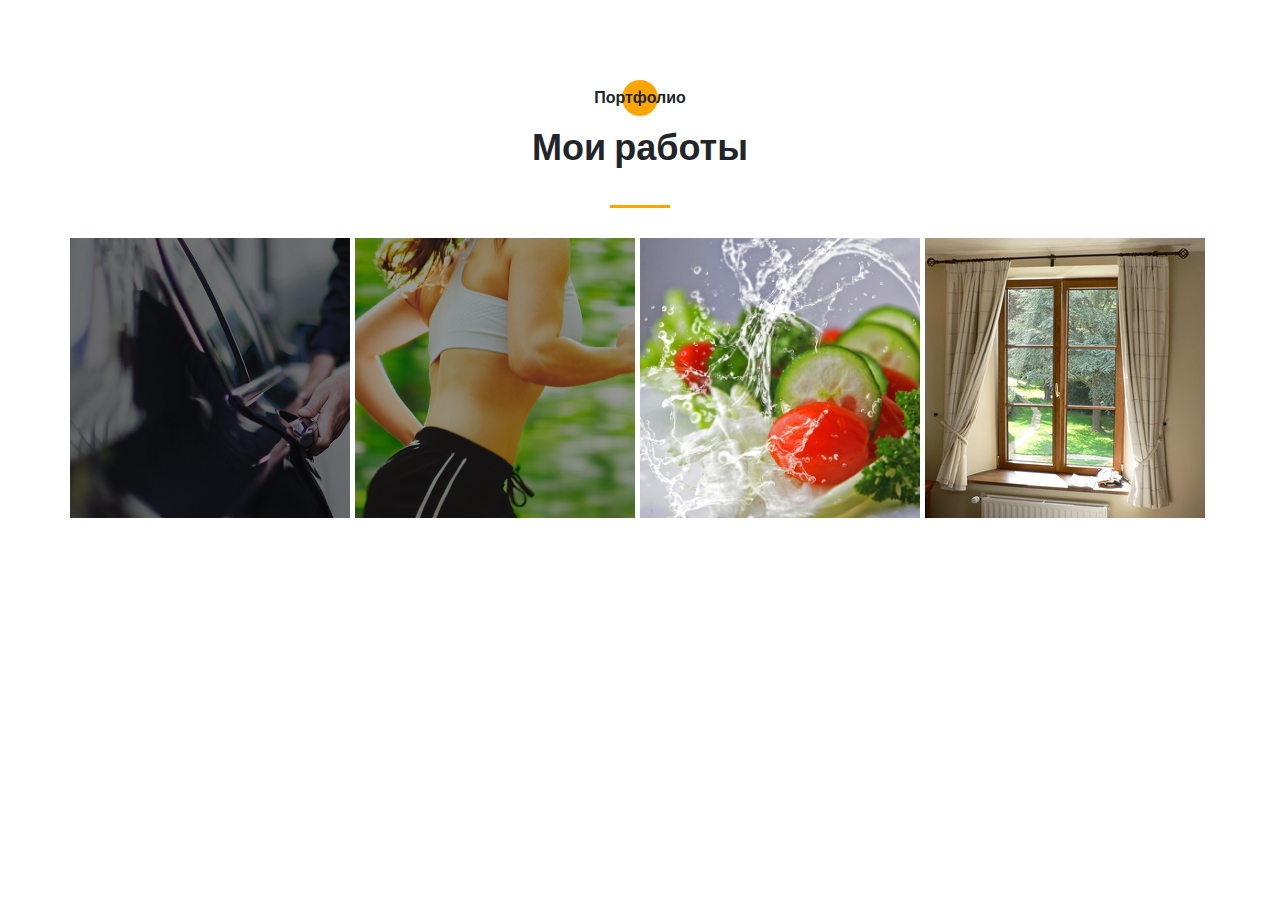
<file: index.html>
<!DOCTYPE html>
<html lang="en">
<head>
  <meta charset="UTF-8">
  <meta http-equiv="X-UA-Compatible" content="IE=edge">
  <meta name="viewport" content="width=device-width, initial-scale=1.0">
  <link rel="stylesheet" href="./css/style.min.css">
  <title>Мои работы</title>
</head>
<body>
  <section class="portfolio">
    <div class="container">
        <h2 class="subtitle subtitle_center">Портфолио</h2>
        <div class="title title_fs36 title_center">Мои работы</div>
        <div class="portfolio__divider"></div>
        <div class="portfolio__container">
            <a href="./uber/" class="portfolio__img"><img src="img/uber.jpg" alt="uber"></a>
            <a href="./heart-rate-motion/" class="portfolio__img"><img src="img/pulse.jpg" alt="pulse"></a>
            <a href="./food-delivery/" class="portfolio__img"><img src="food-delivery/img/tabs/vegy.jpg" alt="food"></a>
            <a href="./windows/" class="portfolio__img"><img src="img/window.jpg" alt="windows"></a>
        </div>
    </div>      
  </section>
</body>
</html>
</file>
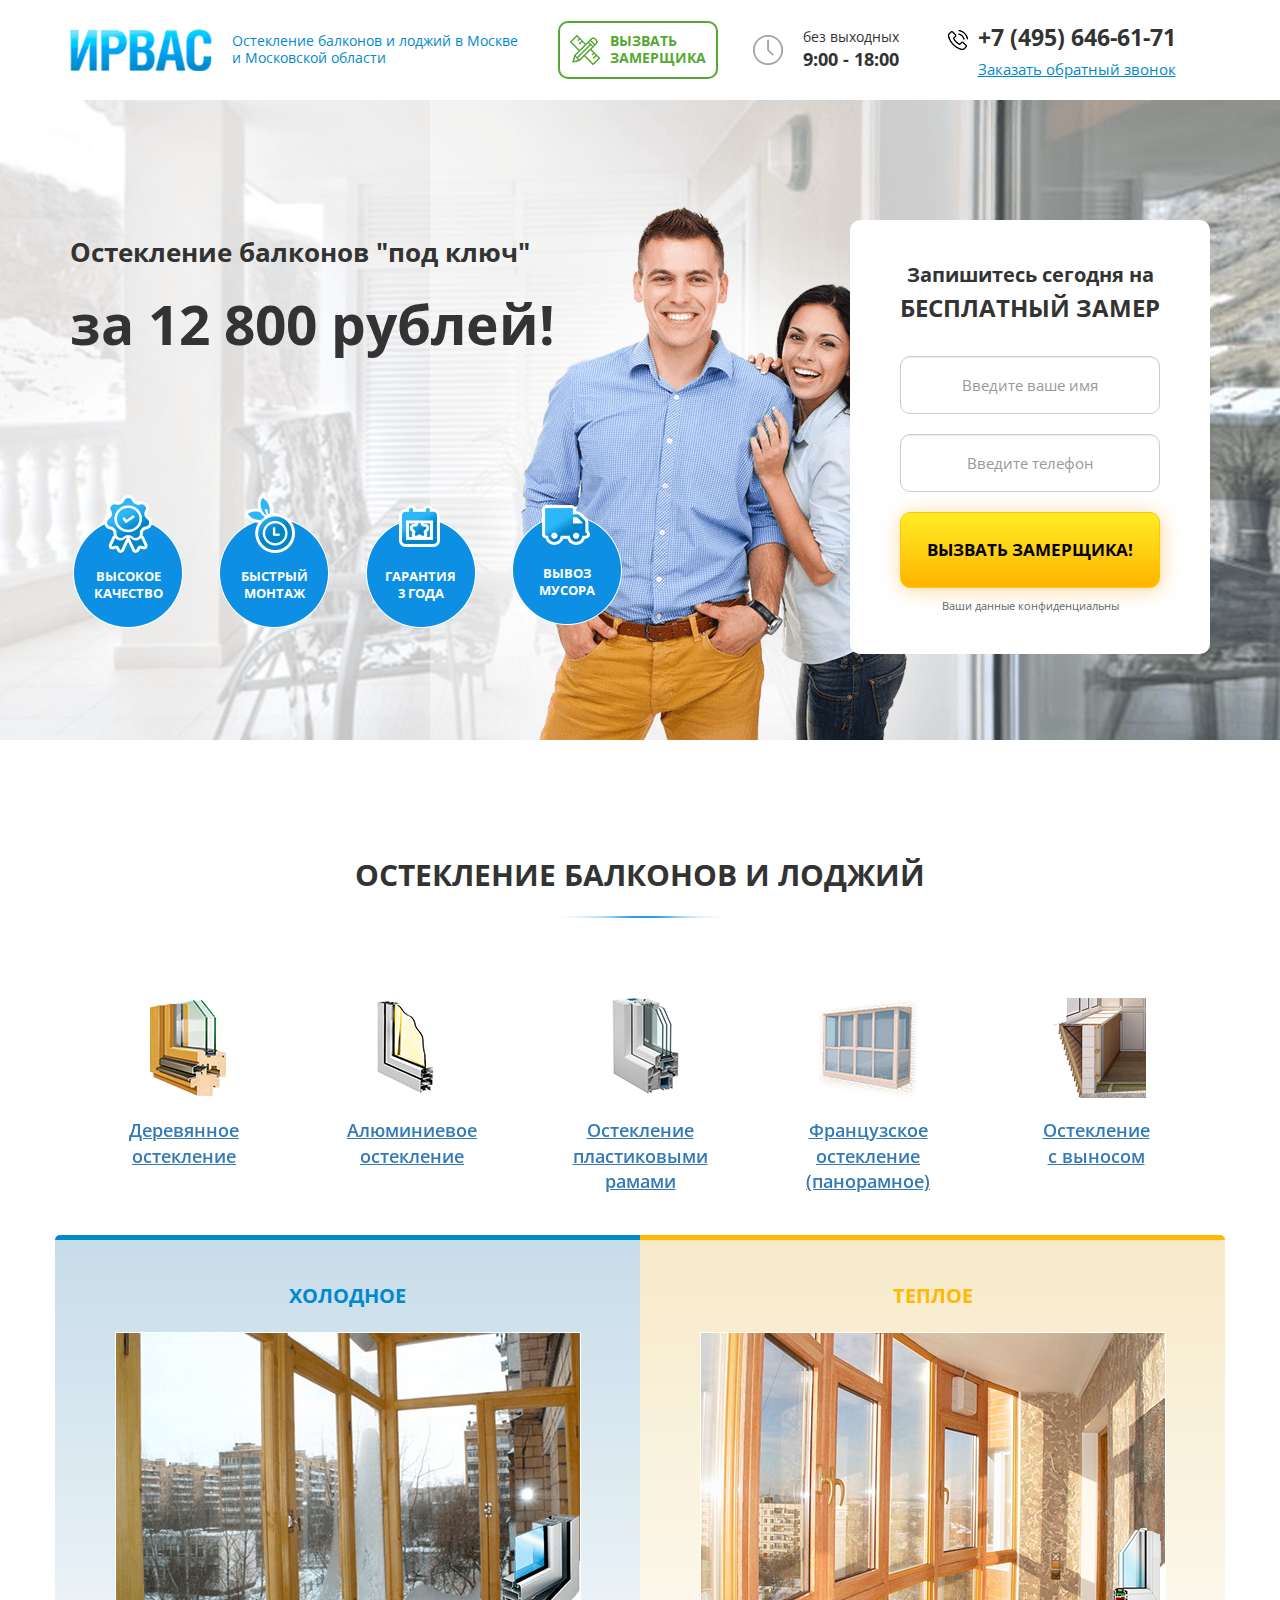
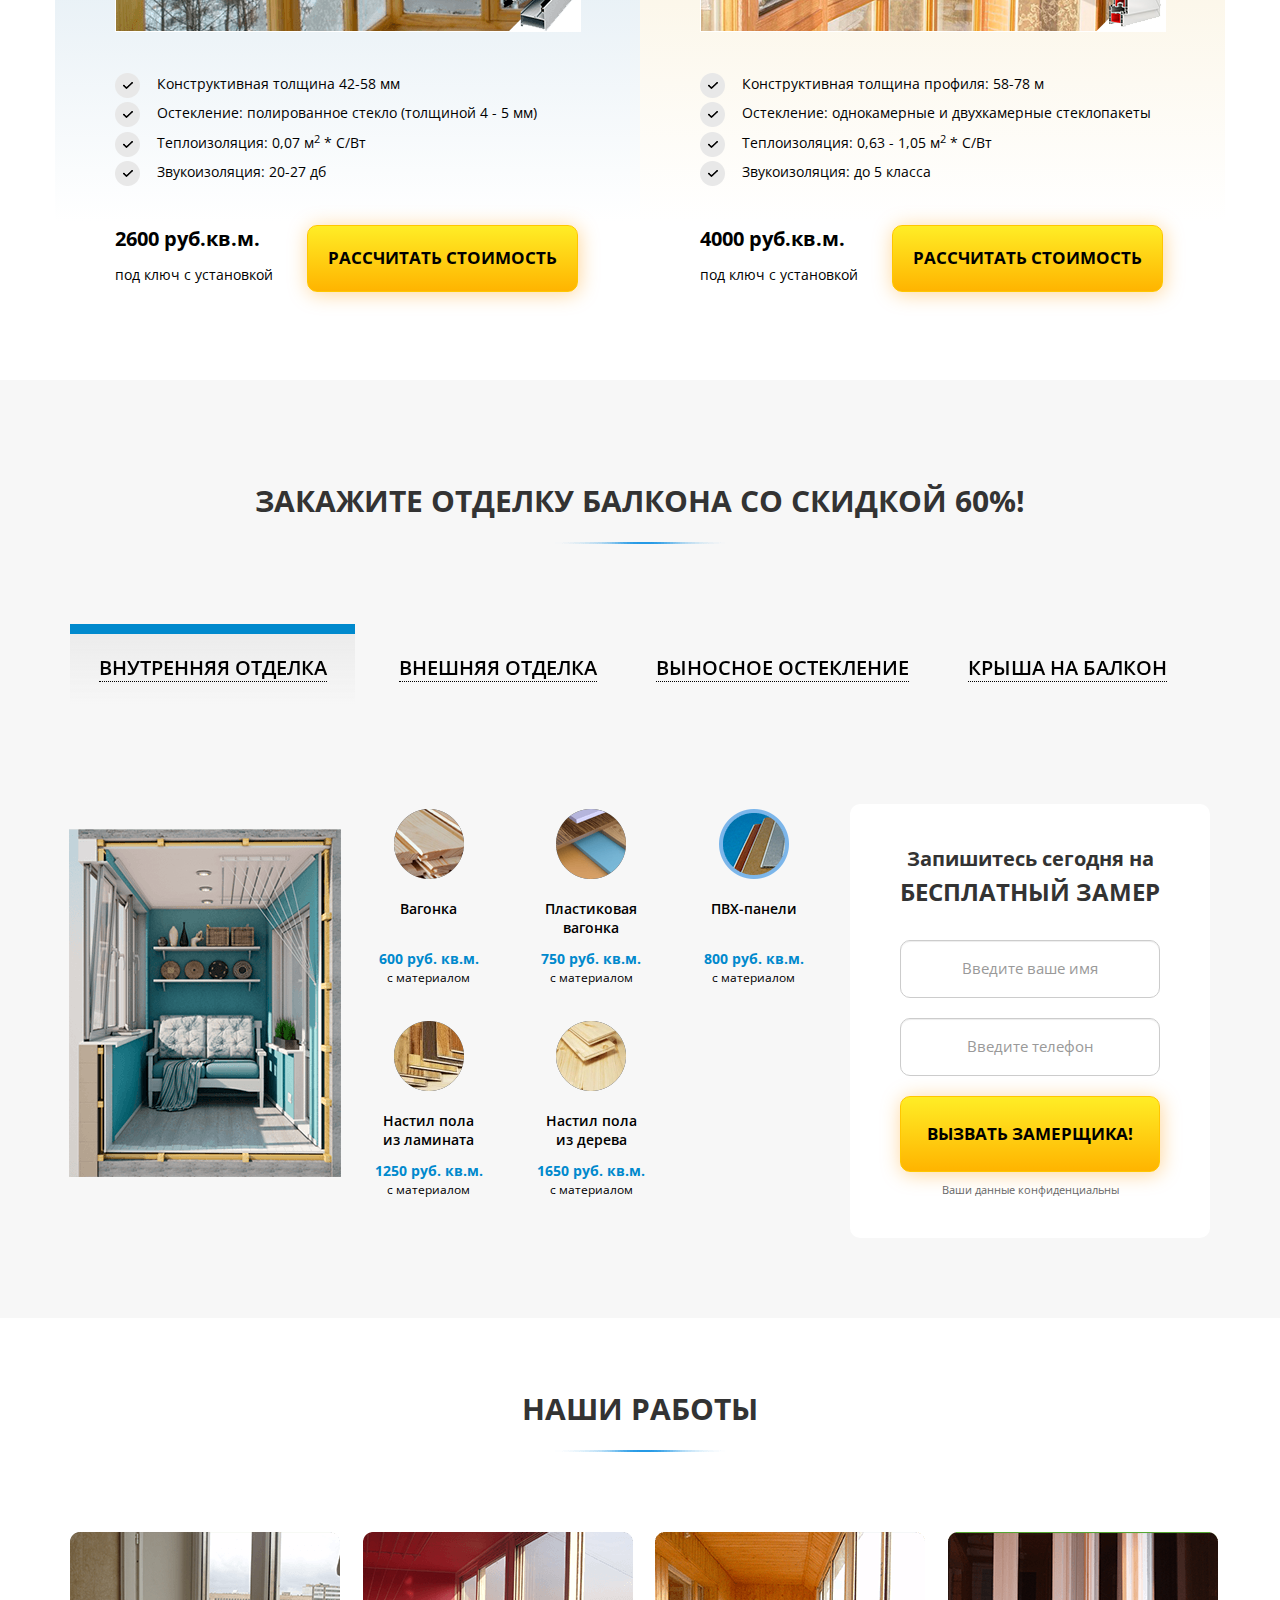
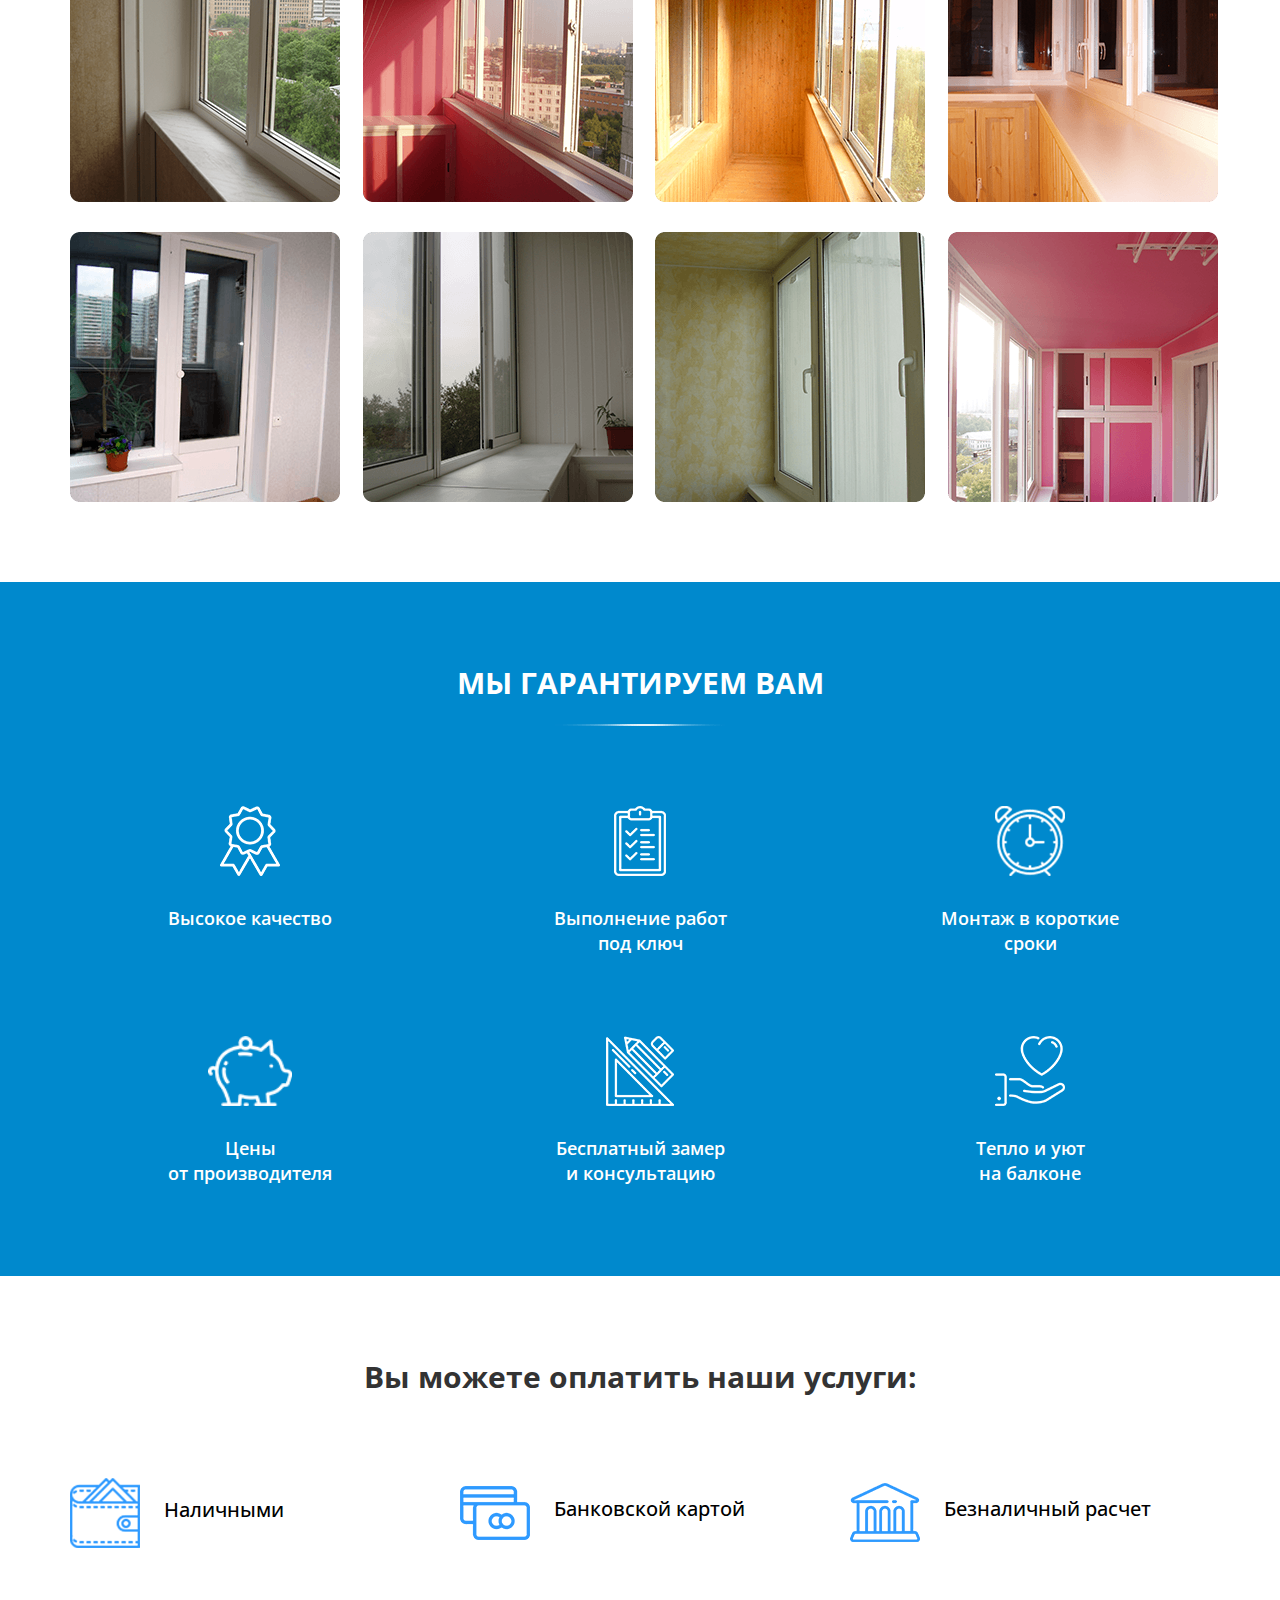
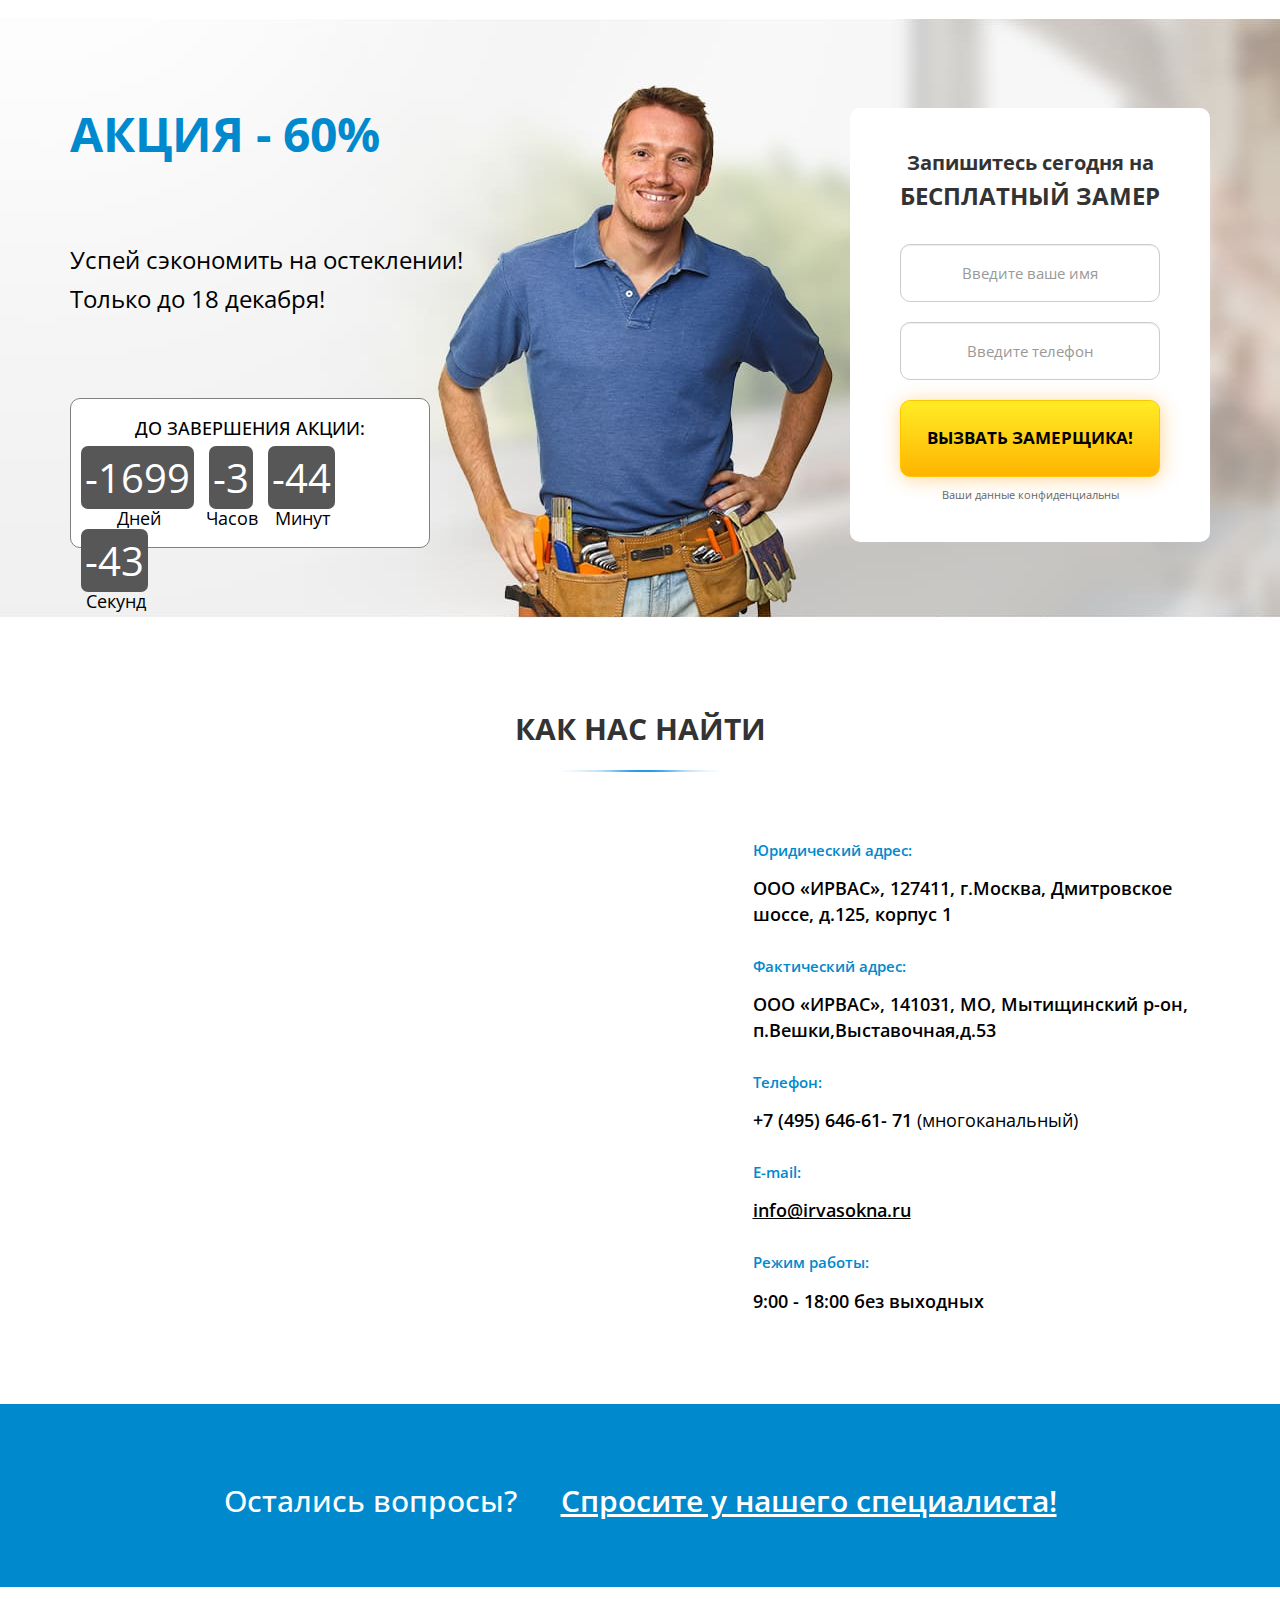
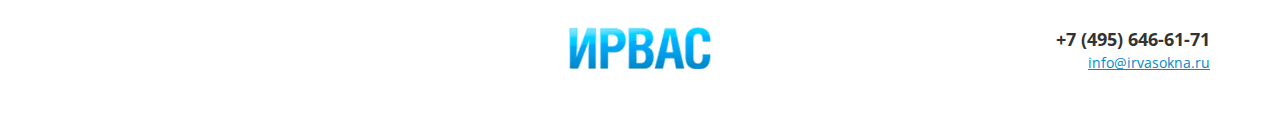
<file: windows/index.html>
<!DOCTYPE html>
<html lang="ru">
  <head>
    <meta charset="utf-8">
    <meta http-equiv="X-UA-Compatible" content="IE=edge">
    <meta name="viewport" content="width=device-width, initial-scale=1">
    <link rel="icon" href="/favicon.ico">
    <title>Ирвас окна</title>
    <link href="assets/css/bootstrap.css" rel="stylesheet">
    <!-- Fonts -->
    <link href="https://fonts.googleapis.com/css?family=Open+Sans:400,700" rel="stylesheet">
    <!-- Slick Slider -->
    <link rel="stylesheet" href="assets/slick/slick.css">
    <link rel="stylesheet" href="assets/slick/slick-theme.css">
    <!-- Animate -->
    <link rel="stylesheet" href="assets/css/animate.min.css">
    <link href="assets/css/style.css" rel="stylesheet">
  </head>

  <body>
    <header class="header">
      <div class="container">
        <div class="row">

          <div class="col-md-5 col-sm-3 col-xs-12">
            <div class="logo">
              <div class="logo_img">
                <img src="assets/img/header/logo.png" alt="#">
              </div>
              <p>Остекление балконов и лоджий в Москве и Московской области</p>
            </div>
          </div>

          <div class="col-md-2 col-sm-3 col-xs-12">
           <div class="header_btn_wrap">
             <div class="header_btn_wrap_block">
               <button class="header_btn text-uppercase text-left popup_engineer_btn">
                   Вызвать <br>замерщика
               </button>
             </div>
           </div>
          </div>

          <div class="col-md-2 col-sm-3 col-xs-6 text-left">
            <div class="working_hours">
              <div class="working_hours_img">
                <img src="assets/img/header/clock.png" alt="#">
              </div>
              <p>без выходных <span>9:00 - 18:00</span></p>
            </div>
          </div>

          <div class="col-md-3 col-sm-3 col-xs-6">
            <div class="contact_us">
              <div class="contact_us_wrap">
                <a href="#"><img src="assets/img/header/phone.png" alt="#">+7 (495) 646-61-71</a>
                <a class="phone_link" href="#">Заказать обратный звонок</a>
              </div>
            </div>
          </div>

        </div>
      </div>
    </header>
    
    <!-- Main -->
    <main class="main">
      <div class="container">
        <div class="row">

          <div class="col-lg-6 col-md-7 wow fadeInLeft">
            <h1><span>Остекление балконов "под ключ"<br></span>за 12 800 рублей!</h1>
            <div class="main_features">

             <div class="row">

               <div class="col-sm-3 col-xs-6">
                 <div class="main_features_block">
                   <img src="assets/img/main/icons/quality.png" alt="">
                   <p>Высокое <br>качество</p>
                 </div>
               </div>

               <div class="col-sm-3 col-xs-6">
                 <div class="main_features_block">
                   <img src="assets/img/main/icons/time.png" alt="">
                   <p>Быстрый <br>монтаж</p>
                 </div>
               </div>

              <div class="col-sm-3 col-xs-6">
                <div class="main_features_block">
                  <img class="small_img" src="assets/img/main/icons/guaranty.png" alt="">
                  <p>Гарантия <br>3 года</p>
                </div>
              </div>

               <div class="col-sm-3 col-xs-6">
                 <div class="main_features_block">
                   <img class="small_img" src="assets/img/main/icons/delivery.png" alt="">
                   <p>Вывоз <br>мусора</p>
                 </div>
               </div>

             </div>

            </div>
          </div>

          <div class="col-lg-4 col-lg-offset-2 col-md-5 col-md-offset-0 col-sm-8 col-sm-offset-2 col-xs-12 wow fadeInRight">
            <form class="form main_form" action="#">
              <h2>Запишитесь сегодня на <br><span>бесплатный замер</span></h2>
              <input class="form-control form_input" name="user_name" required type="text" placeholder="Введите ваше имя">
              <input class="form-control form_input" name="user_phone" required type="text" placeholder="Введите телефон">
              <button class="text-uppercase btn-block button" name="submit" type="submit">Вызвать замерщика!</button>
              <p class="form_notice">Ваши данные конфиденциальны</p>
            </form>
          </div>

        </div>
      </div>
    </main>

    <!-- Glazing -->
    <section class="glazing">
      <div class="container">

        <div class="section_header">
          <h2>Остекление балконов и лоджий</h2>
          <div class="section_header_sub"></div>
        </div>

        <!-- Slider -->
        <div class="glazing_slider">
          <div class="glazing_block text-center wow fadeInUp">
            <img src="assets/img/glazing/icons/1.png" alt="#">
            <a class="tree_link">Деревянное <br>остекление</a>
          </div>
          <div class="glazing_block text-center wow fadeInUp" data-wow-delay="0.1s">
            <img src="assets/img/glazing/icons/2.png" alt="#">
            <a class="aluminum_link">Алюминиевое <br>остекление</a>
          </div>
          <div class="glazing_block text-center wow fadeInUp" data-wow-delay="0.2s">
            <img src="assets/img/glazing/icons/3.png" alt="#">
            <a class="plastic_link">Остекление <br>пластиковыми <br>рамами</a>
          </div>
          <div class="glazing_block text-center wow fadeInUp" data-wow-delay="0.3s">
            <img src="assets/img/glazing/icons/4.png" alt="#">
            <a class="french_link">Французское <br>остекление <br>(панорамное)</a>
          </div>
          <div class="glazing_block text-center wow fadeInUp" data-wow-delay="0.4s">
            <img src="assets/img/glazing/icons/5.png" alt="#">
            <a class="rise_link">Остекление <br>с выносом</a>
          </div>
        </div>

        <!-- Tree -->
        <div  class="row tree glazing_content">

          <div class="col-md-6 no-padding">
           <div class="glazing_cold">
             <h3>Холодное</h3>
             <img src="assets/img/glazing/img_cold.png" alt="#">
             <ul>
               <li>Конструктивная толщина 42-58 мм</li>
               <li>Остекление: полированное стекло (толщиной 4 - 5 мм)</li>
               <li>Теплоизоляция: 0,07 м<sup>2</sup> * С/Вт</li>
               <li>Звукоизоляция: 20-27 дб</li>
             </ul>
           </div> 
            <div class="glazing_price">
                <p>2600 руб.кв.м.<br><span>под ключ с установкой</span></p>
                <button class="button glazing_price_btn text-uppercase popup_calc_btn">Рассчитать стоимость</button>
            </div>
          </div>

          <div class="col-md-6 no-padding">
            <div class="glazing_warm">
              <h3>теплое</h3>
              <img src="assets/img/glazing/img_warm.png" alt="#">
              <ul>
                <li>Конструктивная толщина профиля: 58-78 м</li>
                <li>Остекление: однокамерные и двухкамерные стеклопакеты</li>
                <li>Теплоизоляция: 0,63 - 1,05 м<sup>2</sup> * С/Вт</li>
                <li>Звукоизоляция: до 5 класса</li>
              </ul>
            </div> 
             <div class="glazing_price">
                 <p>4000 руб.кв.м.<br><span>под ключ с установкой</span></p>
                 <button class="button glazing_price_btn text-uppercase popup_calc_btn">Рассчитать стоимость</button>
             </div>
          </div>

        </div> <!-- /Tree -->

        <!-- Aluminum -->
        <div  class="row aluminum glazing_content">

          <div class="col-md-6 no-padding">
           <div class="glazing_cold">
             <h3>Холодное</h3>
             <img src="assets/img/glazing/aluminum/cold.jpg" alt="#">
             <ul>
               <li>Конструктивная толщина 40-50 мм</li>
               <li>Остекление: полированное стекло (толщиной 4 - 5 мм)</li>
               <li>Теплоизоляция: 0,07 м<sup>2</sup> * С/Вт</li>
               <li>Звукоизоляция: 20-27 дб</li>
             </ul>
           </div> 
            <div class="glazing_price">
                <p>4000 руб.кв.м.<br><span>под ключ с установкой</span></p>
                <button class="button glazing_price_btn text-uppercase popup_calc_btn">Рассчитать стоимость</button>
            </div>
          </div>

          <div class="col-md-6 no-padding">
            <div class="glazing_warm">
              <h3>теплое</h3>
              <img src="assets/img/glazing/aluminum/warm.jpg" alt="#">
              <ul>
                <li>Конструктивная толщина профиля: 60-68 м</li>
                <li>Остекление: однокамерные и двухкамерные стеклопакеты</li>
                <li>Теплоизоляция: 0,63 - 1,05 м<sup>2</sup> * С/Вт</li>
                <li>Звукоизоляция: до 5 класса</li>
              </ul>
            </div> 
             <div class="glazing_price">
                 <p>8000 руб.кв.м.<br><span>под ключ с установкой</span></p>
                 <button class="button glazing_price_btn text-uppercase popup_calc_btn">Рассчитать стоимость</button>
             </div>
          </div>

        </div> <!-- /Aluminum -->

        <!-- Plastic -->
        <div class="row plastic glazing_content">

          <div class="col-md-6 col-md-offset-3 no-padding">
            <div class="glazing_warm">
              <h3>теплое</h3>
              <img src="assets/img/glazing/plastic/warm.jpg" alt="#">
              <ul>
                <li>Конструктивная толщина профиля: 58-70 м</li>
                <li>Остекление: однокамерные и двухкамерные стеклопакеты</li>
                <li>Теплоизоляция: 0,63 - 1,05 м<sup>2</sup> * С/Вт</li>
                <li>Звукоизоляция: до 5 класса</li>
              </ul>
            </div> 
             <div class="glazing_price">
                 <p>5500 руб.кв.м.<br><span>под ключ с установкой</span></p>
                 <button class="button glazing_price_btn text-uppercase popup_calc_btn">Рассчитать стоимость</button>
             </div>
          </div>

        </div> <!-- /Plastic -->

        <!-- French -->
        <div data-tabs class="row french glazing_content">

          <div class="col-md-6 no-padding">
           <div class="glazing_cold">
             <h3>Пластик</h3>
             <img src="assets/img/glazing/french/plastic.jpg" alt="#">
             <ul>
               <li>Конструктивная толщина 58-70 мм</li>
               <li>Остекление: однокамерные и двухкамерные стеклопакеты</li>
               <li>Теплоизоляция: 0,63 - 1,05 м<sup>2</sup> * С/Вт</li>
               <li>Звукоизоляция: до 5 класса</li>
             </ul>
           </div> 
            <div class="glazing_price">
                <p>5500 руб.кв.м.<br><span>под ключ с установкой</span></p>
                <button class="button glazing_price_btn text-uppercase popup_calc_btn">Рассчитать стоимость</button>
            </div>
          </div>

          <div class="col-md-6 no-padding">
            <div class="glazing_warm">
              <h3>Алюминий</h3>
              <img src="assets/img/glazing/french/aluminum.jpg" alt="#">
              <ul>
                <li>Конструктивная толщина профиля: 60-68 мм</li>
                <li>Остекление: однокамерные и двухкамерные стеклопакеты</li>
                <li>Теплоизоляция: 0,63 - 1,05 м<sup>2</sup> * С/Вт</li>
                <li>Звукоизоляция: до 5 класса</li>
              </ul>
            </div> 
             <div class="glazing_price">
                 <p>8000 руб.кв.м.<br><span>под ключ с установкой</span></p>
                 <button class="button glazing_price_btn text-uppercase popup_calc_btn">Рассчитать стоимость</button>
             </div>
          </div>

        </div> <!-- /French -->

        <!-- Rise -->
        <div data-tabs class="row rise glazing_content">

          <div class="col-md-6 no-padding">
           <div class="glazing_cold">
             <h3>Алюминий</h3>
             <img src="assets/img/glazing/rise/aluminum.jpg" alt="#">
             <ul>
               <li>Конструктивная толщина 40-50 мм</li>
               <li>Остекление: полированное стекло (толщиной 4 - 5 мм)</li>
               <li>Теплоизоляция: 0,07 м<sup>2</sup> * С/Вт</li>
               <li>Звукоизоляция: 20-27 дб</li>
             </ul>
           </div> 
            <div class="glazing_price">
                <p>4000 руб.кв.м.<br><span>под ключ с установкой</span></p>
                <button class="button glazing_price_btn text-uppercase popup_calc_btn">Рассчитать стоимость</button>
            </div>
          </div>

          <div class="col-md-6 no-padding">
            <div class="glazing_warm">
              <h3>Дерево</h3>
              <img src="assets/img/glazing/rise/tree.jpg" alt="#">
              <ul>
                <li>Конструктивная толщина профиля: 40-42 мм</li>
                <li>Остекление: полированное стекло (толщиной 4 мм)</li>
                <li>Теплоизоляция: 0,07 м<sup>2</sup> * С/Вт</li>
                <li>Звукоизоляция: 20-27 дб</li>
              </ul>
            </div> 
             <div class="glazing_price">
                 <p>8000 руб.кв.м.<br><span>под ключ с установкой</span></p>
                 <button class="button glazing_price_btn text-uppercase popup_calc_btn">Рассчитать стоимость</button>
             </div>
          </div>

        </div><!-- /Rise -->


      </div>
    </section>

    <!-- Decoration -->
    <section class="decoration">
      <div class="container">
        <div class="section_header">
          <h2>ЗАКАЖИТЕ ОТДЕЛКУ БАЛКОНА СО СКИДКОЙ 60%!</h2>
          <div class="section_header_sub"></div>
        </div>
        
        <!-- Slider -->
        <div class="decoration_slider">
            <div class="decoration_item  wow fadeInUp">
              <div class="internal_link no_click after_click"><a>Внутренняя отделка</a></div>
            </div>
            <div class="decoration_item wow fadeInUp" data-wow-delay="0.1s">
              <div class="external_link no_click"><a>Внешняя отделка</a></div>
            </div>
            <div class="decoration_item wow fadeInUp" data-wow-delay="0.2s">
              <div class="rising_link no_click"><a>Выносное остекление</a></div>
            </div>
            <div class="decoration_item wow fadeInUp" data-wow-delay="0.3s">
              <div class="roof_link no_click"><a>Крыша на балкон</a></div>
            </div>
        </div>

        <div class="decoration_content">

          <div class="row">
            
            <!-- internal -->
            <div class="internal">
              <div class="col-lg-3 col-md-4 col-md-offset-0 col-sm-6 col-sm-offset-3 col-xs-8 col-xs-offset-2 no-padding">
                <div class="decoration_img">
                  <img src="assets/img/decoration/decoration_img.png" alt="">
                </div>
              </div>
              <!-- Material -->
              <div class="col-lg-5 col-md-8 col-xs-12">
               <div class="row">
                 <div class="col-lg-4 col-md-4 col-sm-4 col-xs-6">
                   <div class="decoration_content_material text-center">
                     <img src="assets/img/decoration/material/lining.png" alt="#">
                     <h3>Вагонка</h3>
                     <p>600 руб. кв.м.<span>с материалом</span></p>
                   </div>
                 </div>
                 <div class="col-lg-4 col-md-4 col-sm-4 col-xs-6">
                   <div class="decoration_content_material text-center">
                     <img src="assets/img/decoration/material/plastic.png" alt="#">
                     <h3>Пластиковая вагонка</h3>
                     <p>750 руб. кв.м.<span>с материалом</span></p>
                   </div>
                 </div>
                 <div class="col-lg-4 col-md-4 col-sm-4 col-xs-6">
                   <div class="decoration_content_material text-center">
                     <img src="assets/img/decoration/material/pvh.png" alt="#">
                     <h3>ПВХ-панели</h3>
                     <p>800 руб. кв.м.<span>с материалом</span></p>
                   </div>
                 </div>
                 <div class="col-lg-4 col-md-4 col-sm-4 col-xs-6">
                   <div class="decoration_content_material text-center">
                     <img src="assets/img/decoration/material/laminate.png" alt="#">
                     <h3>Настил пола <br>из ламината</h3>
                     <p>1250 руб. кв.м.<span>с материалом</span></p>
                   </div>
                 </div>
                 <div class="col-lg-4 col-md-4 col-sm-4 col-xs-6">
                   <div class="decoration_content_material text-center">
                     <img src="assets/img/decoration/material/tree.png" alt="#">
                     <h3>Настил пола <br>из дерева</h3>
                     <p>1650 руб. кв.м.<span>с материалом</span></p>
                   </div>
                 </div>
               </div>
              </div>
              <div class="col-lg-4 col-lg-offset-0 col-md-6 col-md-offset-3 col-sm-8 col-sm-offset-2 col-xs-12">
                <form class="form main_form decoration_form" action="#">
                  <h2>Запишитесь сегодня на <br><span>бесплатный замер</span></h2>
                  <input class="form-control form_input" name="user_name" required type="text" placeholder="Введите ваше имя">
                  <input class="form-control form_input" name="user_phone" required type="text" placeholder="Введите телефон">
                  <button class="text-uppercase btn-block button" name="submit" type="submit">Вызвать замерщика!</button>
                  <p class="form_notice">Ваши данные конфиденциальны</p>
                </form>
              </div> 
            </div> <!-- /internal -->

            <!-- external -->
            <div class="external">
              <div class="col-lg-3 col-md-4 col-md-offset-0 col-sm-6 col-sm-offset-3 col-xs-8 col-xs-offset-2 no-padding">
                <div class="decoration_img">
                  <img src="assets/img/decoration/2/decoration2_img.png" alt="" style="margin-top: 3rem;">
                </div>
              </div>
              <!-- Material -->
              <div class="col-lg-5 col-md-8 col-xs-12">
               <div class="row">
                 <div class="col-lg-4 col-md-4 col-sm-4 col-xs-6">
                   <div class="decoration_content_material text-center">
                     <img src="assets/img/decoration/2/metal.png" alt="#">
                     <h3>Металлический <br>сайдинг</h3>
                     <p>600 руб. кв.м.<span>с материалом</span></p>
                   </div>
                 </div>
                 <div class="col-lg-4 col-md-4 col-sm-4 col-xs-6">
                   <div class="decoration_content_material text-center">
                     <img src="assets/img/decoration/2/plastic.png" alt="#">
                     <h3>Пластиковая <br>вагонка</h3>
                     <p>750 руб. кв.м.<span>с материалом</span></p>
                   </div>
                 </div>
                 <div class="col-lg-4 col-md-4 col-sm-4 col-xs-6">
                   <div class="decoration_content_material text-center">
                     <img src="assets/img/decoration/2/profnastil.png" alt="#">
                     <h3>Профнастил</h3>
                     <p>800 руб. кв.м.<span>с материалом</span></p>
                   </div>
                 </div>
                 <div class="col-lg-4 col-md-4 col-sm-4 col-xs-6">
                   <div class="decoration_content_material text-center">
                     <img src="assets/img/decoration/2/tree.png" alt="#">
                     <h3>Деревянная <br>вагонка</h3>
                     <p>1250 руб. кв.м.<span>с материалом</span></p>
                   </div>
                 </div>
                 <div class="col-lg-4 col-md-4 col-sm-4 col-xs-6">
                   <div class="decoration_content_material text-center">
                     <img src="assets/img/decoration/2/vinil.png" alt="#">
                     <h3>Виниловый <br>сайдинг</h3>
                     <p>1650 руб. кв.м.<span>с материалом</span></p>
                   </div>
                 </div>
               </div>
              </div>
              <div class="col-lg-4 col-lg-offset-0 col-md-6 col-md-offset-3 col-sm-8 col-sm-offset-2 col-xs-12">
                <form class="form main_form decoration_form" action="#">
                  <h2>Запишитесь сегодня на <br><span>бесплатный замер</span></h2>
                  <input class="form-control form_input" name="user_name" required type="text" placeholder="Введите ваше имя">
                  <input class="form-control form_input" name="user_phone" required type="text" placeholder="Введите телефон">
                  <button class="text-uppercase btn-block button" name="submit" type="submit">Вызвать замерщика!</button>
                  <p class="form_notice">Ваши данные конфиденциальны</p>
                </form>
              </div> 
            </div>
            <!-- .external -->

            <!-- rising -->
            <div class="rising">
              <div class="col-lg-3 col-md-4 col-md-offset-0 col-sm-6 col-sm-offset-3 col-xs-8 col-xs-offset-2 no-padding">
                <div class="decoration_img">
                  <img src="assets/img/decoration/3/decoration3_img.jpg" alt="" style="margin-top: 3rem;">
                </div>
              </div>
              <!-- Material -->
              <div class="col-lg-5 col-md-8 col-xs-12">
               <div class="row">
                 <div class="col-lg-4 col-md-4 col-sm-4 col-xs-6">
                   <div class="decoration_content_material text-center">
                     <img src="assets/img/decoration/3/aluminum.png" alt="#">
                     <h3>Алюминиевый <br>профиль</h3>
                     <p>600 руб. кв.м.<span>с материалом</span></p>
                   </div>
                 </div>
                 <div class="col-lg-4 col-md-4 col-sm-4 col-xs-6">
                   <div class="decoration_content_material text-center">
                     <img src="assets/img/decoration/3/bezram.png" alt="#">
                     <h3>Безрамное <br>остекление</h3>
                     <p>750 руб. кв.м.<span>с материалом</span></p>
                   </div>
                 </div>
                 <div class="col-lg-4 col-md-4 col-sm-4 col-xs-6">
                   <div class="decoration_content_material text-center">
                     <img src="assets/img/decoration/3/pvh.png" alt="#">
                     <h3>ПВХ <br>профиль</h3>
                     <p>800 руб. кв.м.<span>с материалом</span></p>
                   </div>
                 </div>
                 <div class="col-lg-4 col-md-4 col-sm-4 col-xs-6">
                   <div class="decoration_content_material text-center">
                     <img src="assets/img/decoration/3/tree.png" alt="#">
                     <h3>Деревянный <br>профиль</h3>
                     <p>1250 руб. кв.м.<span>с материалом</span></p>
                   </div>
                 </div>
               </div>
              </div>
              <div class="col-lg-4 col-lg-offset-0 col-md-6 col-md-offset-3 col-sm-8 col-sm-offset-2 col-xs-12">
                <form class="form main_form decoration_form" action="#">
                  <h2>Запишитесь сегодня на <br><span>бесплатный замер</span></h2>
                  <input class="form-control form_input" name="user_name" required type="text" placeholder="Введите ваше имя">
                  <input class="form-control form_input" name="user_phone" required type="text" placeholder="Введите телефон">
                  <button class="text-uppercase btn-block button" name="submit" type="submit" >Вызвать замерщика!</button>
                  <p class="form_notice">Ваши данные конфиденциальны</p>
                </form>
              </div> 
            </div>
            <!-- /rising -->

            <!-- roof -->
            <div class="roof">
              <div class="col-lg-3 col-md-4 col-md-offset-0 col-sm-6 col-sm-offset-3 col-xs-8 col-xs-offset-2 no-padding">
                <div class="decoration_img">
                  <img src="assets/img/decoration/4/decoration4_img.png" alt="" style="margin-top: 3rem;">
                </div>
              </div>
              <!-- Material -->
              <div class="col-lg-5 col-md-8 col-xs-12">
               <div class="row">
                 <div class="col-lg-4 col-md-4 col-sm-4 col-xs-6">
                   <div class="decoration_content_material text-center">
                     <img src="assets/img/decoration/4/gofrolist.png" alt="#">
                     <h3>Гофролист</h3>
                     <p>600 руб. кв.м.<span>с материалом</span></p>
                   </div>
                 </div>
                 <div class="col-lg-4 col-md-4 col-sm-4 col-xs-6">
                   <div class="decoration_content_material text-center">
                     <img src="assets/img/decoration/4/metallocherepitsa.png" alt="#">
                     <h3>Металлочерепица</h3>
                     <p>750 руб. кв.м.<span>с материалом</span></p>
                   </div>
                 </div>
                 <div class="col-lg-4 col-md-4 col-sm-4 col-xs-6">
                   <div class="decoration_content_material text-center">
                     <img src="assets/img/decoration/4/ondulin.png" alt="#">
                     <h3>Ондулин</h3>
                     <p>800 руб. кв.м.<span>с материалом</span></p>
                   </div>
                 </div>
                 <div class="col-lg-4 col-md-4 col-sm-4 col-xs-6">
                   <div class="decoration_content_material text-center">
                     <img src="assets/img/decoration/4/polikarbonat.png" alt="#">
                     <h3>Поликарбонат</h3>
                     <p>1250 руб. кв.м.<span>с материалом</span></p>
                   </div>
                 </div>
                 <div class="col-lg-4 col-md-4 col-sm-4 col-xs-6">
                   <div class="decoration_content_material text-center">
                     <img src="assets/img/decoration/4/steklopaket.png" alt="#">
                     <h3>Стеклопакет</h3>
                     <p>1650 руб. кв.м.<span>с материалом</span></p>
                   </div>
                 </div>
               </div>
              </div>
              <div class="col-lg-4 col-lg-offset-0 col-md-6 col-md-offset-3 col-sm-8 col-sm-offset-2 col-xs-12">
                <form class="form main_form decoration_form" action="#">
                  <h2>Запишитесь сегодня на <br><span>бесплатный замер</span></h2>
                  <input class="form-control form_input" name="user_name" required type="text" placeholder="Введите ваше имя">
                  <input class="form-control form_input" name="user_phone" required type="text" placeholder="Введите телефон">
                  <button class="text-uppercase btn-block button" name="submit" type="submit">Вызвать замерщика!</button>
                  <p class="form_notice">Ваши данные конфиденциальны</p>
                </form>
              </div> 
            </div>
            <!-- /roof -->

          </div><!-- row -->

        </div> <!-- decoration_content -->

      </div> <!-- container -->
    </section>

    <div class="overlay"></div>

    <!-- Our works -->
    <section class="works">
      
      <div class="container">
        <div class="section_header">
          <h2>Наши работы</h2>
          <div class="section_header_sub"></div>
        </div>
        <div class="row">
            <div class="col-lg-3 col-md-4 col-sm-6 col-xs-12 text-center wow fadeIn"><a href="assets/img/our_works/big_img/1.png"><img class="preview" src="assets/img/our_works/1.png" alt="window"></a></div>
            <div class="col-lg-3 col-md-4 col-sm-6 col-xs-12 text-center wow fadeIn" data-wow-delay="0.1s"><a href="assets/img/our_works/big_img/2.png"><img class="preview" src="assets/img/our_works/2.png" alt="window"></a></div>
            <div class="col-lg-3 col-md-4 col-sm-6 col-xs-12 text-center wow fadeIn" data-wow-delay="0.2s"><a href="assets/img/our_works/big_img/3.png"><img class="preview" src="assets/img/our_works/3.png" alt="window"></a></div>
            <div class="col-lg-3 col-md-4 col-sm-6 col-xs-12 text-center wow fadeIn" data-wow-delay="0.3s"><a href="assets/img/our_works/big_img/4.png"><img class="preview" src="assets/img/our_works/4.png" alt="window"></a></div>
            <div class="col-lg-3 col-md-4 col-sm-6 col-xs-12 text-center wow fadeIn" data-wow-delay="0.4s"><a href="assets/img/our_works/big_img/5.png"><img class="preview" src="assets/img/our_works/5.png" alt="window"></a></div>
            <div class="col-lg-3 col-md-4 col-sm-6 col-xs-12 text-center wow fadeIn" data-wow-delay="0.5s"><a href="assets/img/our_works/big_img/6.png"><img class="preview" src="assets/img/our_works/6.png" alt="window"></a></div>
            <div class="col-lg-3 col-md-4 col-sm-6 col-xs-12 text-center wow fadeIn" data-wow-delay="0.6s"><a href="assets/img/our_works/big_img/7.png"><img class="preview" src="assets/img/our_works/7.png" alt="window"></a></div>
            <div class="col-lg-3 col-md-4 col-sm-6 col-xs-12 text-center wow fadeIn" data-wow-delay="0.7s"><a href="assets/img/our_works/big_img/8.png"><img class="preview" src="assets/img/our_works/8.png" alt="window"></a></div>
        </div>
      </div>
    </section>

    <!-- Guarantees -->
    <section class="guarantees">
      <div class="container">
        <div class="section_header guarantees_header">
          <h2>мы гарантируем вам</h2>
          <div class="section_header_sub guarantees_header_sub"></div>
        </div>
        <div class="row">
          <div class="col-md-4 col-sm-6 col-xs-6 text-center wow fadeInUp">
            <div class="guarantees_block">
              <img src="assets/img/guarantees/1.png" alt="#">
              <h3>Высокое качество</h3>
            </div>
          </div>
          <div class="col-md-4 col-sm-6 col-xs-6 text-center wow fadeInUp" data-wow-delay="0.1s">
            <div class="guarantees_block">
              <img src="assets/img/guarantees/2.png" alt="">
              <h3>Выполнение работ <br>под ключ</h3>
            </div>
          </div>
          <div class="col-md-4 col-sm-6 col-xs-6 text-center wow fadeInUp" data-wow-delay="0.2s">
            <div class="guarantees_block">
              <img src="assets/img/guarantees/3.png" alt="">
              <h3>Монтаж в короткие <br>сроки</h3>
            </div>
          </div>
          <div class="col-md-4 col-sm-6 col-xs-6 text-center wow fadeInUp" data-wow-delay="0.3s">
            <div class="guarantees_block">
              <img src="assets/img/guarantees/4.png" alt="">
              <h3>Цены <br>от производителя</h3>
            </div>
          </div>
          <div class="col-md-4 col-sm-6 col-xs-6 text-center wow fadeInUp" data-wow-delay="0.4s">
            <div class="guarantees_block">
              <img src="assets/img/guarantees/5.png" alt="">
              <h3>Бесплатный замер <br>и консультацию</h3>
            </div>
          </div>
          <div class="col-md-4 col-sm-6 col-xs-6 text-center wow fadeInUp" data-wow-delay="0.5s">
            <div class="guarantees_block">
              <img src="assets/img/guarantees/6.png" alt="">
              <h3>Тепло и уют <br>на балконе</h3>
            </div>
          </div>
        </div>
      </div>
    </section>

    <!-- Payment -->
    <section class="payment">
      <div class="container">
        <div class="section_header payment_header">
          <h2>Вы можете оплатить наши услуги:</h2>
        </div>
        <div class="row">
          <div class="col-md-4 col-sm-4 wow bounceIn">
            <div class="payment_item">
              <div class="payment_img">
                <img src="assets/img/payment/wallet.png" alt="">
              </div>
              <h3>Наличными</h3>
            </div>
          </div>
          <div class="col-md-4 col-sm-4 wow bounceIn" data-wow-delay="0.3s">
            <div class="payment_item">
              <div class="payment_img">
                <img src="assets/img/payment/credit-card.png" alt="">
              </div>
              <h3>Банковской картой</h3>
            </div>
          </div>
          <div class="col-md-4 col-sm-4 wow bounceIn" data-wow-delay="0.6s">
           <div class="payment_item">
             <div class="payment_img">
               <img src="assets/img/payment/museum.png" alt="">
             </div>
             <h3>Безналичный расчет</h3>
           </div>
          </div>
        </div>
      </div>
    </section>

    <!-- Sale -->
    <section class="sale">
      <div class="container">
        <div class="row">
          <div class="col-lg-5 col-md-6 wow fadeInLeft">
            <h2 class="sale_title">Акция - 60%</h2>
            <p class="sale_subtitle">Успей сэкономить на остеклении! Только до 18 декабря!</p>
            <div class="timer1" id="timer">
                <p><h4>ДО ЗАВЕРШЕНИЯ АКЦИИ:</h4></p>
                <div class="container1">
                    <div class="numbers1"><div><span id="days">08</span></div><div class="description1">Дней</div></div>
                    <div class="numbers1"><div><span id="hours">18</span></div><div class="description1">Часов</div></div>
                    <div class="numbers1"><div><span id="minutes">33</span></div><div class="description1">Минут</div></div>
                    <div class="numbers1"><div><span id="seconds">44</span></div><div class="description1">Секунд</div></div>      
                </div>
              </div>
          </div>
        
          <div class="col-lg-4 col-lg-offset-3 col-md-5 col-md-offset-1 col-sm-8 col-sm-offset-2 wow fadeInRight">
            <form class="form main_form" action="#">
              <h2>Запишитесь сегодня на <br><span>бесплатный замер</span></h2>
              <input class="form-control form_input" name="user_name" required type="text" placeholder="Введите ваше имя">
              <input class="form-control form_input" name="user_phone" required type="text" placeholder="Введите телефон">
              <button class="text-uppercase btn-block button" name="submit" type="submit">Вызвать замерщика!</button>
              <p class="form_notice">Ваши данные конфиденциальны</p>
            </form>
          </div>
        </div>
      </div>
    </section>

    <!-- Contacts -->
    <section class="contacts">
      <div class="container">
        <div class="section_header">
          <h2>Как нас найти</h2>
          <div class="section_header_sub"></div>
        </div>
        <div class="row">
          <div class="col-lg-6 col-md-6 wow fadeInLeft">
            <iframe class="map" src="https://www.google.com/maps/embed?pb=!1m18!1m12!1m3!1d2235.2618174047184!2d37.602909316080805!3d55.92749898597191!2m3!1f0!2f0!3f0!3m2!1i1024!2i768!4f13.1!3m3!1m2!1s0x46b53a0ac32d875f%3A0xe1064c1e68c2b74a!2z0JLRi9GB0YLQsNCy0L7Rh9C90LDRjywgNTMsINCS0LXRiNC60LgsINCc0L7RgdC60L7QstGB0LrQsNGPINC-0LHQuy4sIDEyNzU0Mw!5e0!3m2!1sru!2sru!4v1510535523155" width="550" height="450" style="border:0" allowfullscreen></iframe>
          </div>
          <div class="col-lg-5 col-lg-offset-1 col-md-6 col-md-offset-0 wow fadeInRight">
            <div class="contacts_info">
              <h3>Юридический адрес:</h3>
              <p>ООО «ИРВАС», 127411, г.Москва, Дмитровское шоссе, д.125, корпус 1</p>
              <h3>Фактический адрес:</h3>
              <p>ООО «ИРВАС», 141031, МО, Мытищинский р-он, п.Вешки,Выставочная,д.53</p>
              <h3>Телефон:</h3>
              <p>+7 (495) 646-61- 71 <span>(многоканальный)</span></p>
              <h3>E-mail:</h3>
              <a href="#">info@irvasokna.ru</a>
              <h3>Режим работы:</h3>
              <p>9:00 - 18:00 без выходных</p>
            </div>
          </div>
        </div>
      </div>
    </section>

    <!-- Feedback -->
    <section class="feedback">
      <div class="container">
        <div class="feedback_block text-center">
          <h3>Остались вопросы?</h3>
          <a class="phone_link" href="#">Спросите у нашего специалиста!</a>
        </div>
      </div>
    </section>

    <!-- Footer -->
    <footer class="footer">
      <div class="container">
        <div class="row">
          <div class="col-sm-4 col-sm-push-8 col-xs-12">
            <div class="contacts">
              <a class="phone" href="#">+7 (495) 646-61-71</a>
              <a class="email" href="#">info@irvasokna.ru</a>
            </div>
          </div>
          <div class="col-sm-4 col-xs-12">
            <div class="logo">
              <img src="assets/img/header/logo.png" alt="#">
            </div>
          </div>
          <div class="col-sm-4 col-sm-pull-8 col-xs-12">
            <div class="copyright">
            </div>
          </div>
        </div>
      </div>
    </footer>

    <!-- Modals -->
    <!-- Request a call -->
    <div class="popup">
        <div class="popup_dialog">
            <div class="popup_content text-center">
                <button type="button" data-close class="popup_close"><strong>&times;</strong></button>
                <div class="popup_form">
                    <form class="form" action="#">
                      <h2>Введите ваши данные <br>и нажмите заказать звонок</h2>
                        <input class="form-control form_input" name="user_name" required type="text" placeholder="Введите ваше имя">
                        <input class="form-control form_input" name="user_phone" required type="text" placeholder="Введите телефон">
                        <button class="text-uppercase btn-block button" name="submit" type="submit">Заказать звонок</button>
                        <p class="form_notice">Перезвоним в течение 10 минут</p>
                    </form>
                </div>
            </div>
        </div>
    </div>

    <!-- Request an engineer -->
    <div class="popup_engineer">
        <div class="popup_dialog">
            <div class="popup_content text-center">
                <button type="button" data-close = "" class="popup_close"><strong>&times;</strong></button>
                <div class="popup_form">
                    <form class="form" action="#">
                      <h2>Запишитесь сегодня на <br><span>бесплатный замер</span></h2>
                      <input class="form-control form_input" name="user_name" required type="text" placeholder="Введите ваше имя">
                      <input class="form-control form_input" name="user_phone" required type="text" placeholder="Введите телефон">
                      <button class="text-uppercase btn-block button" name="submit" type="submit">Вызвать замерщика!</button>
                      <p class="form_notice">Ваши данные конфиденциальны</p>
                    </form>
                </div>
            </div>
        </div>
    </div>

    <!-- Calculator -->
   <div class="popup_calc" data-modal>
        <div class="popup_dialog">
            <div class="popup_calc_content text-center">
                <button type="button" class="popup_calc_close"><strong>&times;</strong></button>
                 <h2>Калькулятор</h2>
                <h3>Выберите форму балкона <br>и укажите размеры</h3>
                <div class="balcon_icons">
                    <span class="balcon_icons_img do_image_more">
                      <img src="assets/img/modal_calc/balkon/ba_01.png" alt="Тип1"></span>
                    <span class="balcon_icons_img">
                      <img src="assets/img/modal_calc/balkon/ba_02.png" alt="Тип2"></span>
                    <span class="balcon_icons_img">
                      <img src="assets/img/modal_calc/balkon/ba_03.png" alt="Тип3"></span>
                    <span class="balcon_icons_img"> 
                      <img src="assets/img/modal_calc/balkon/ba_04.png" alt="Тип4"></span>
                  </div>
                   <div class="big_img text-center">
                     <img src="assets/img/modal_calc/balkon/type1.png" alt="Тип1">
                     <img src="assets/img/modal_calc/balkon/type2.png" alt="Тип2">
                     <img src="assets/img/modal_calc/balkon/type3.png" alt="Тип3">
                     <img src="assets/img/modal_calc/balkon/type4.png" alt="Тип4">
                   </div>
                <input class="form-control" id="width" type="text" placeholder="Ширина" required>
                <label for="width">мм</label>
                <div class="multiplication"><strong>&times;</strong></div>
                <input class="form-control" id="height" type="text" placeholder="Высота" required>
                <label for="height">мм</label>
                <button class="button popup_calc_button">Далее</button>
            </div>
        </div>
    </div> 

   <div class="popup_calc_profile" data-modal>
        <div class="popup_dialog">
            <div class="popup_calc_profile_content text-center">
                <button type="button" class="popup_calc_profile_close"><strong>&times;</strong></button>
                 <h2>Калькулятор</h2>
                 <h3>Выберите тип остекления <br>и его профиль</h3>
                 <select class="form-control" name="view" id="view_type">
                   <option value="tree">Деревянное остекление</option>
                   <option value="aluminum">Алюминиевое остекление</option>
                   <option value="plastic">Остекление пластиковыми рамами</option>
                   <option value="french">Панорамное остекление</option>
                   <option value="overhang">Остекление с выносом</option>
                 </select>
                 <img src="assets/img/modal_calc/icon_cold.png" alt="">
                 <label>
                     <input class="checkbox" type="checkbox" name="checkbox-test">
                     <span class="checkbox-custom" id="cold"></span>
                     <span class="label">Холодное</span>
                 </label>
                 <img src="assets/img/modal_calc/icon_warm.png" alt="">
                 <label>
                     <input class="checkbox" type="checkbox" name="checkbox-test">
                     <span class="checkbox-custom" id="warm"></span>
                     <span class="label">Теплое</span>
                 </label>

                 <button class="button popup_calc_profile_button">Далее</button>
            </div>
        </div>
    </div> 

    <div class="popup_calc_end" data-modal  = 'end'>
        <div class="popup_dialog">
            <div class="popup_content text-center">
                <button type="button" class="popup_calc_end_close"><strong>&times;</strong></button>
                <div class="popup_form">
                    <form class="form" data-calc = 'end' action="#">
                      <h2>Спасибо за обращение! <br>Оставьте свои данные</h2>
                        <input class="form-control form_input" name="user_name" required type="text" placeholder="Введите ваше имя">
                        <input class="form-control form_input" name="user_phone" required type="text" placeholder="Введите телефон">
                        <button class="text-uppercase btn-block button" name="submit" type="submit">Рассчитать стоимость</button>
                        <p class="form_notice">Перезвоним в течение 10 минут</p>
                    </form>
                </div>
            </div>
        </div>
    </div>

<script src = 'script.js'></script>
  </body>
</html>
</file>
<file: windows/assets/css/style.css>
/*Fonts Family*/
/*Colors*/
/*Basic settings*/
html {
  /* overflow-x: hidden; */
  font-size: 10px;
}

body {
  font-family: 'Open Sans', sans-serif;
  font-weight: 400;
  font-style: normal;
  color: #000000;
}

.status {
  display: block;
  color: red;
}

.faded{
  animation-name: fade;
  animation-duration: 1.5s;
} @keyframes fade{
  from{
    opacity: 0.1;
  }to{
    opacity:1;
  }
} 

a:hover {
  text-decoration: none;
}

a:focus,
button:focus,
input:focus,
textarea:focus {
  outline: none;
}

.no-padding {
  padding: 0 !important;
}

.form {
  /*margin-top: 2rem;*/
  padding: 2rem 5rem;
  text-align: center;
  border-radius: 1rem;
  background-color: #ffffff;
}

.form h2 {
  margin-bottom: 3rem;
  font-size: 2rem;
  font-family: 'Open Sans', sans-serif;
  font-weight: 700;
  font-style: normal;
  color: #333333;
  line-height: 1.5;
}

.form h2 span {
  font-size: 2.4rem;
  text-transform: uppercase;
}

.form_input {
  height: 5.8rem;
  padding: 0;
  margin-bottom: 2rem;
  text-align: center;
  border-radius: 1rem;
  -moz-box-sizing: border-box;
}

.form_input::-webkit-input-placeholder {
  color: #999;
  opacity: 1;
  font-size: 1.5rem;
}

.form_input::-moz-placeholder {
  color: #999;
  opacity: 1;
  font-size: 1.5rem;
}

.form_input:-moz-placeholder {
  color: #999;
  opacity: 1;
  font-size: 1.5rem;
}

.form_input:-ms-input-placeholder {
  color: #999;
  opacity: 1;
  font-size: 1.5rem;
}

.form_input:focus::-webkit-input-placeholder {
  color: transparent;
}

.form_input:focus::-moz-placeholder {
  color: transparent;
}

.form_input:focus:-moz-placeholder {
  color: transparent;
}

.form_input:focus:-ms-input-placeholder {
  color: transparent;
}

.form_notice {
  margin-top: 1rem;
  margin-bottom: 2rem;
  font-size: 1.1rem;
  color: #666;
}

.button {
  padding: 2.5rem 0rem;
  font-size: 1.7rem;
  font-family: 'Open Sans', sans-serif;
  font-weight: 700;
  font-style: normal;
  border: 1px solid #ffc600;
  border-radius: 1rem;
  background: -webkit-gradient(linear, left top, left bottom, from(#ffed26), to(#ffb400));
  background: linear-gradient(180deg, #ffed26 0%, #ffb400 100%);
  -webkit-box-shadow: 1px 2px 20px 0px rgba(255, 153, 0, 0.4);
  box-shadow: 1px 2px 20px 0px rgba(255, 153, 0, 0.4);
}

.button:hover {
  cursor: pointer;
}

.section_header {
  margin-bottom: 8rem;
  text-align: center;
  text-transform: uppercase;
}

.section_header h2 {
  font-size: 3rem;
  line-height: 1.4;
  font-family: 'Open Sans', sans-serif;
  font-weight: 700;
  font-style: normal;
  color: #333333;
}

.section_header_sub {
  margin-top: 2rem;
  margin-left: 50%;
  -webkit-transform: translateX(-50%);
  transform: translateX(-50%);
  width: 17rem;
  height: 0.2rem;
  background: url(../img/glazing/line.png) 0 0 no-repeat;
}

.arrow {
  position: absolute;
  top: 50%;
  -webkit-transform: translateY(-50%);
  transform: translateY(-50%);
  z-index: 99;
  width: 2rem;
  height: 2rem;
  border: none;
}

.prev {
  left: 0;
  background: url(../img/glazing/left_arrow.png) center no-repeat;
  background-size: 70%;
}

.next {
  right: 0;
  background: url(../img/glazing/right_arrow.png) center no-repeat;
  background-size: 70%;
}

/*Header*/
.header {
  height: 10rem;
  background-color: #ffffff;
  /*border: 1px solid red;*/
}

.header .logo {
  height: 10rem;
  display: table;
}

.header .logo_img {
  display: table-cell;
  vertical-align: middle;
}

.header .logo_img img {
  margin-right: 2rem;
}

.header .logo p {
  display: table-cell;
  vertical-align: middle;
  line-height: 1.2;
  font-size: 1.4rem;
  color: #0089cd;
}

.header_btn {
  background: #ffffff url(../img/header/edit.png) 1rem center no-repeat;
  padding: 1rem 1rem 1rem 5rem;
  border: 2px solid #55a831;
  border-radius: 1rem;
  background-color: #ffffff;
  font-size: 1.4rem;
  line-height: 1.2;
  font-family: 'Open Sans', sans-serif;
  font-weight: 700;
  font-style: normal;
  color: #55a831;
  /*p {
				display: inline-block;
			vertical-align: top;
				font-size: 1.4rem;
				line-height: 1.2;
				.bold();
				color: @green;
			}*/
}

.header_btn_wrap {
  display: table;
  width: 100%;
  height: 10rem;
}

.header_btn_wrap_block {
  display: table-cell;
  vertical-align: middle;
}

.header_btn_wrap_block img {
  margin-right: 0.7rem;
}

.header_btn:hover {
  cursor: pointer;
}

.header .working_hours {
  height: 10rem;
  display: table;
  /*text-align: right;*/
}

.header .working_hours_img {
  display: table-cell;
  vertical-align: middle;
}

.header .working_hours_img img {
  margin-right: 2rem;
}

.header .working_hours p {
  display: table-cell;
  vertical-align: middle;
  font-size: 1.4rem;
  color: #333333;
}

.header .working_hours p span {
  font-family: 'Open Sans', sans-serif;
  font-weight: 700;
  font-style: normal;
  font-size: 1.8rem;
}

.header .contact_us {
  height: 10rem;
  display: table;
  text-align: right;
}

.header .contact_us_wrap {
  display: table-cell;
  vertical-align: middle;
  line-height: 1.7;
}

.header .contact_us_wrap a {
  display: block;
  font-size: 2.3rem;
  font-family: 'Open Sans', sans-serif;
  font-weight: 700;
  font-style: normal;
  color: #333333;
  /*border: 1px solid blue;*/
}

.header .contact_us_wrap a img {
  margin-right: 1rem;
}

.header .contact_us_wrap .phone_link {
  font-size: 1.5rem;
  font-family: 'Open Sans', sans-serif;
  font-weight: 400;
  font-style: normal;
  color: #0089cd;
  text-decoration: underline;
}

/*Main*/
.main {
  padding: 10rem 0;
  background: #ffffff url(../img/main/bg.png) 0 0 no-repeat;
}

.main h1 {
  margin: 0;
  /*margin-top: -4rem;*/
  font-size: 5.5rem;
  line-height: 1.5;
  font-family: 'Open Sans', sans-serif;
  font-weight: 700;
  font-style: normal;
  color: #333333;
}

.main h1 span {
  font-size: 2.6rem;
}

.main_features {
  padding: 0;
  margin-top: 13rem;
}

.main_features_block {
  text-align: center;
}

.main_features_block .small_img {
  margin-top: 1rem;
}

.main_features_block p {
  margin-top: -6rem;
  font-size: 1.3rem;
  line-height: 1.3;
  font-family: 'Open Sans', sans-serif;
  font-weight: 700;
  font-style: normal;
  text-transform: uppercase;
  color: #ffffff;
}

.main_form {
  margin-top: 2rem;
}

/*glazing*/
.glazing {
  padding: 8rem 0;
}

.glazing_block {
  display: inline-block;
}

.glazing_block img {
  display: block;
  margin: 0 auto;
  margin-bottom: 2rem;
}

.glazing_block a {
  font-size: 1.8rem;
  font-weight: 600;
  text-decoration: underline;
  /*&:focus {
				text-decoration: none;
				color: #454545;
			}*/
}

.glazing_block a:hover {
  cursor: pointer;
}

.glazing_cold {
  margin-top: 4rem;
  padding: 2.5rem 0;
  text-align: center;
  border-bottom-left-radius: 5px;
  border-top-left-radius: 5px;
  border-top: 0.5rem solid #0089cd;
  background: -webkit-gradient(linear, left top, left bottom, from(#c7dce9), color-stop(0%, #c7dce9), to(rgba(255, 255, 255, 0)));
  background: linear-gradient(180deg, #c7dce9 0%, #c7dce9 0%, rgba(255, 255, 255, 0) 100%);
}

.glazing_cold h3 {
  margin-bottom: 2.5rem;
  font-size: 2rem;
  font-family: 'Open Sans', sans-serif;
  font-weight: 700;
  font-style: normal;
  text-transform: uppercase;
  color: #0089cd;
}

.glazing_warm {
  margin-top: 4rem;
  padding: 2.5rem 0;
  text-align: center;
  border-bottom-right-radius: 5px;
  border-top-right-radius: 5px;
  border-top: 0.5rem solid #ffb903;
  background: -webkit-gradient(linear, left top, left bottom, from(#f7eac9), color-stop(0%, #f7eac9), to(rgba(255, 255, 255, 0)));
  background: linear-gradient(180deg, #f7eac9 0%, #f7eac9 0%, rgba(255, 255, 255, 0) 100%);
}

.glazing_warm h3 {
  margin-bottom: 2.5rem;
  font-size: 2rem;
  font-family: 'Open Sans', sans-serif;
  font-weight: 700;
  font-style: normal;
  text-transform: uppercase;
  color: #ffb903;
}

.glazing ul {
  margin-top: 3.7rem;
  padding: 0 6rem;
  font-size: 1.4rem;
  font-weight: 400;
  list-style: none;
  line-height: 2.1;
  text-align: left;
}

.glazing ul li:before {
  content: '';
  display: inline-block;
  margin-right: 1.7rem;
  width: 2.5rem;
  height: 2.5rem;
  background: url(../img/glazing/check.png) no-repeat center;
  background-size: 100%;
  vertical-align: middle;
}

.glazing_price {
  padding: 0 6rem;
}

.glazing_price p {
  display: inline-block;
  margin-right: 3rem;
  vertical-align: middle;
  font-size: 2rem;
  line-height: 1.7;
  font-family: 'Open Sans', sans-serif;
  font-weight: 700;
  font-style: normal;
}

.glazing_price p span {
  font-size: 1.4rem;
  font-family: 'Open Sans', sans-serif;
  font-weight: 400;
  font-style: normal;
}

.glazing_price_btn {
  padding: 2rem 2rem;
}

.glazing .aluminum,
.glazing .plastic,
.glazing .french,
.glazing .rise {
  display: none;
}

.glazing a.active {
  text-decoration: none;
  color: #454545;
}

/*Decoration*/
.decoration {
  padding: 8rem 0;
  background-color: #f7f7f7;
}

.decoration_item {
  text-align: center;
}

.decoration_item a {
  font-size: 2rem;
  font-weight: 600;
  color: #000000;
  text-transform: uppercase;
  border-bottom: 1px dotted #000000;
}

.decoration_item a:hover {
  cursor: pointer;
}

.decoration_item a:focus {
  border: none;
  text-decoration: none;
  color: #0089cd;
  /*border-top: 1rem solid @blue;
				height: 8rem;
				padding: 2rem 1rem;
				background: -webkit-linear-gradient(-90deg, #ebebeb 0%, #ebebeb 0%, rgba(255, 255, 255, 0) 100%);
				background: -moz-linear-gradient(-90deg, #ebebeb 0%, #ebebeb 0%, rgba(255, 255, 255, 0) 100%);
				background: -o-linear-gradient(-90deg, #ebebeb 0%, #ebebeb 0%, rgba(255, 255, 255, 0) 100%);
				background: -ms-linear-gradient(-90deg, #ebebeb 0%, #ebebeb 0%, rgba(255, 255, 255, 0) 100%);
				background: linear-gradient(180deg, #ebebeb 0%, #ebebeb 0%, rgba(255, 255, 255, 0) 100%);*/
}

.decoration_item .no_click {
  /*border: 1px solid red;*/
  height: 8rem;
  padding: 2rem 0;
  border-top: 1rem solid #f7f7f7;
}

.decoration_item .after_click {
  border-top: 1rem solid #0089cd;
  height: 8rem;
  padding: 2rem 0;
  background: -webkit-gradient(linear, left top, left bottom, from(#ebebeb), color-stop(0%, #ebebeb), to(rgba(255, 255, 255, 0)));
  background: linear-gradient(180deg, #ebebeb 0%, #ebebeb 0%, rgba(255, 255, 255, 0) 100%);
}

.decoration_content {
  margin-top: 8rem;
}

.decoration_content_material img {
  margin-top: 2.5rem;
}

.decoration_content_material h3 {
  font-size: 1.4rem;
  font-weight: 600;
  line-height: 1.4;
  min-height: 4rem;
}

.decoration_content_material p {
  font-size: 1.4rem;
  font-family: 'Open Sans', sans-serif;
  font-weight: 700;
  font-style: normal;
  color: #0089cd;
}

.decoration_content_material p span {
  display: block;
  font-size: 1.2rem;
  font-family: 'Open Sans', sans-serif;
  font-weight: 400;
  font-style: normal;
  color: #000000;
}

.decoration .external,
.decoration .rising,
.decoration .roof {
  display: none;
}

/*Our works*/
.works {
  padding: 5rem 0;
}

.works img {
  margin-bottom: 3rem;
}

.works a[data-fancybox="gallery"] .lupa {
  /* position: ; */
  top: 0;
  left: 0;
  left: 50%;
  -webkit-transform: translateX(-50%);
  transform: translateX(-50%);
  top: 40%;
  opacity: 0;
  -webkit-transition: ease 0.2s;
  transition: ease 0.2s;
}

.works a[data-fancybox="gallery"]:hover .lupa {
  opacity: 1;
}

/*Guarantees*/
.guarantees {
  padding: 6rem 0 1rem;
  background-color: #0089cd;
}

.guarantees_header h2 {
  color: #ffffff;
}

.guarantees_header_sub {
  background: url(../img/guarantees/header_sub.png) 0 0 no-repeat;
}

.guarantees h3 {
  margin-top: 3rem;
  margin-bottom: 8rem;
  font-size: 1.8rem;
  font-weight: 600;
  line-height: 1.4;
  color: #ffffff;
}

.guarantees img {
  min-height: 7rem;
}

.guarantees_block:hover {
  -webkit-box-shadow: 0 14px 28px rgba(0, 0, 0, 0.25), 0 10px 10px rgba(0, 0, 0, 0.22);
  box-shadow: 0 14px 28px rgba(0, 0, 0, 0.25), 0 10px 10px rgba(0, 0, 0, 0.22);
}

/*Payment*/
.payment {
  padding: 6rem 0;
}

.payment_header {
  text-transform: none;
}

.payment_item h3 {
  display: inline-block;
  font-size: 2rem;
}

.payment_img {
  display: inline-block;
}

.payment_img img {
  margin-right: 2rem;
}

/*Sale*/
.sale {
  padding: 8rem 0;
  background: #ffffff url(../img/sale/bg.jpg) center center no-repeat;
}

.sale_title {
  margin-bottom: 8rem;
  font-size: 4.8rem;
  font-family: 'Open Sans', sans-serif;
  font-weight: 700;
  font-style: normal;
  text-transform: uppercase;
  color: #0089cd;
}

.sale_subtitle {
  margin-bottom: 8rem;
  font-size: 2.4rem;
  line-height: 1.6;
}


/* Timer */
 .timer1 {
  padding: 10px;
  border: 1px solid grey;
  background-color: white;
  color: black;
  border-radius: 10px;
  text-align: center;
  width: 360px;
  height: 150px;
}

.container1 {
  display: inline-block;

}
.numbers1 {
  display: block;
  float: left;  
  color: white;
  font-size: 40px;
  margin-right: 10px;
}

.timer1 span{
  margin-right: 2px;
  background-color: #575757;
  border-radius: 7px;
  padding: 4px;
}
.description1{
  font-size: 18px;
  text-align: center;
  color: black;
}








/*Contacts*/
.contacts {
  padding: 6rem 0;
}

.contacts_info {
  margin-top: -3rem;
}

.contacts_info h3 {
  margin-bottom: 1.8rem;
  font-size: 1.5rem;
  font-weight: 600;
  color: #0089cd;
}

.contacts_info p {
  margin-bottom: 3rem;
  font-size: 1.8rem;
  font-weight: 600;
}

.contacts_info p span {
  font-family: 'Open Sans', sans-serif;
  font-weight: 400;
  font-style: normal;
}

.contacts_info a {
  display: block;
  margin-bottom: 3rem;
  font-size: 1.8rem;
  font-weight: 600;
  color: #000000;
  text-decoration: underline;
}

.contacts .map {
  width: 100%;
}

/*Feedback*/
.feedback {
  padding: 6rem 0;
  background-color: #0089cd;
}

.feedback_block h3 {
  display: inline-block;
  margin-right: 4rem;
  font-size: 3rem;
  color: #ffffff;
}

.feedback_block a {
  font-size: 3rem;
  font-weight: 600;
  color: #ffffff;
  text-decoration: underline;
}

.footer {
  padding: 4rem 0;
}

.footer .copyright p {
  font-size: 1.5rem;
  line-height: 1.6;
}

.footer .logo {
  text-align: center;
}

.footer .contacts {
  padding: 0;
  margin: auto;
  /*border: 1px solid red;*/
  text-align: right;
}

.footer .contacts a {
  /*border: 1px solid blue;*/
  display: block;
}

.footer .contacts .phone {
  font-size: 1.8rem;
  font-family: 'Open Sans', sans-serif;
  font-weight: 700;
  font-style: normal;
  color: #333333;
}

.footer .contacts .email {
  font-size: 1.4rem;
  color: #0089cd;
  text-decoration: underline;
}

/*Modals*/
.popup,
.popup_engineer,
.popup_calc_end {
  display: none;
  position: fixed;
  top: 0;
  left: 0;
  width: 100%;
  height: 100%;
  z-index: 9;
  background-color: rgba(0, 0, 0, 0.5);
}

.myimage {
  position: fixed;
  top: 0;
  left: 0;
  width: 500px;
  height: 500px;
  z-index: 10;
}

.overlay {
  display: none;
  position: fixed;
  top: 0;
  left: 0;
  width: 100%;
  height: 100%;
  z-index: 9;
  background-color: rgba(0, 0, 0, 0.7);
  opacity: 1;

}

.popup_content,
.popup_engineer_content,
.popup_calc_end_content {
  /* display: none; */
  position: fixed;
  top: 10%;
  left: 50%;
  -webkit-transform: translateX(-50%);
  transform: translateX(-50%);
  width: 40rem;
  background-color: #ffffff;
}

.popup_close,
.popup_engineer_close,
.popup_calc_end_close {
  position: absolute;
  top: -2.2rem;
  right: -5rem;
  font-size: 4rem;
  color: #ffffff;
  border: none;
  background: transparent;
}

.popup_calc {
  display: none;
  position: fixed;
  top: 0;
  left: 0;
  width: 100%;
  height: 100%;
  z-index: 9;
  background-color: rgba(0, 0, 0, 0.5);
}

.popup_calc_content {
  position: fixed;
  top: 2%;
  left: 50%;
  -webkit-transform: translateX(-50%);
  transform: translateX(-50%);
  width: 44rem;
  padding: 1rem 0.5rem 4rem;
  background-color: #ffffff;
}

.popup_calc_content h2 {
  margin-bottom: 3rem;
  font-size: 3rem;
  font-family: 'Open Sans', sans-serif;
  font-weight: 700;
  font-style: normal;
  color: #333333;
}

.popup_calc_content h3 {
  font-size: 2rem;
  margin-bottom: 3rem;
}

.popup_calc_content .balcon_icons {
  margin-bottom: 1rem;
}

.popup_calc_content .big_img img {
  display: none;
  margin-bottom: 3rem;
  width: 30rem;
}

.popup_calc_content #type1 {
  display: inline-block;
}

.do_image_more img{
    width: 110px;
    height: 70px;
    cursor: pointer;
  }

.popup_calc_close {
  position: absolute;
  top: -2.2rem;
  right: -5rem;
  font-size: 4rem;
  color: #ffffff;
  border: none;
  background: transparent;
}

.popup_calc input {
  display: inline-block;
  margin-bottom: 3rem;
  width: 10rem;
  margin-right: 0.3rem;
}

.popup_calc label {
  color: #999;
}

.popup_calc .multiplication {
  display: inline-block;
  font-size: 2rem;
  color: #323131;
  margin: 0 1rem;
}

.popup_calc_button {
  padding: 1rem 5rem;
}

.popup_calc_profile {
  display: none;
  position: fixed;
  top: 0;
  left: 0;
  width: 100%;
  height: 100%;
  z-index: 9;
  background-color: rgba(0, 0, 0, 0.5);
}

.popup_calc_profile_content {
  position: fixed;
  top: 10%;
  left: 50%;
  -webkit-transform: translateX(-50%);
  transform: translateX(-50%);
  width: 40rem;
  padding: 1rem 5rem 4rem;
  background-color: #ffffff;
  /*	label {
			margin-bottom: 1rem;
			font-size: 1.5rem;
			.regular();
		}*/
}

.popup_calc_profile_content h2 {
  margin-bottom: 3rem;
  font-size: 3rem;
  font-family: 'Open Sans', sans-serif;
  font-weight: 700;
  font-style: normal;
  color: #333333;
}

.popup_calc_profile_content h3 {
  font-size: 1.8rem;
  margin-bottom: 3rem;
}

.popup_calc_profile_content select {
  margin-bottom: 1rem;
  outline: none;
}

.popup_calc_profile_content .checkbox {
  display: none;
}

.popup_calc_profile_content .checkbox-custom {
  position: relative;
  width: 22px;
  height: 22px;
  border: 2px solid #ccc;
  border-radius: 3px;
}

.popup_calc_profile_content .checkbox-custom,
.popup_calc_profile_content .label {
  display: inline-block;
  vertical-align: middle;
}

.popup_calc_profile_content .checkbox:checked+.checkbox-custom::before {
  content: "";
  display: block;
  position: absolute;
  top: 0;
  right: 0;
  bottom: 0;
  left: 0;
}

.checkbox-custom[id="cold"]::before {
  background: url(../img/modal_calc/check.png) center center no-repeat;
}

.no-background {
  background: url();
}

.checkbox-custom[id="warm"]::before {
  background: url(../img/modal_calc/check_warm.png) center center no-repeat;
}

.popup_calc_profile_content .label {
  padding: 1.3rem 2rem;
  z-index: 18rem;
  color: #000000;
  font-size: 1.5rem;
  font-weight: 500;
}

.popup_calc_profile_content img {
  display: block;
  margin-left: 50%;
  -webkit-transform: translateX(-50%);
  transform: translateX(-50%);
}

.popup_calc_profile_close {
  position: absolute;
  top: -2.2rem;
  right: -5rem;
  font-size: 4rem;
  color: #ffffff;
  border: none;
  background: transparent;
}

.popup_calc_profile_button {
  display: block;
  margin-left: 50%;
  -webkit-transform: translateX(-50%);
  transform: translateX(-50%);
  margin-top: 1rem;
  padding: 1rem 5rem;
}

/*Media*/
@media (max-width: 1400px) {
  .main {
    background-position: -30rem 0;
  }
}

@media (max-width: 1199px) {
  .header_btn {
    padding: 1rem 1rem 1rem 5rem;
    font-size: 1.2rem;
  }

  .header .working_hours_img img {
    margin-right: 1rem;
  }

  .header .working_hours p {
    font-size: 1.3rem;
  }

  .header .working_hours p span {
    font-family: 'Open Sans', sans-serif;
    font-weight: 700;
    font-style: normal;
    font-size: 1.6rem;
  }

  .header .contact_us_wrap a {
    font-size: 2rem;
  }

  .glazing_cold img {
    width: 90%;
  }

  .glazing_warm img {
    width: 90%;
  }

  .glazing ul {
    padding: 0 2.5rem;
    padding-right: 0;
  }

  .glazing_price {
    padding: 0 2.5rem;
    padding-right: 0;
  }

  .glazing_price p {
    margin-right: 2rem;
  }

  .decoration_item a {
    font-size: 1.8rem;
  }

  /*Payment*/
  .payment_img img {
    margin-right: 1rem;
  }

}

@media (max-width: 991px) {
  .section_header h2 {
    font-size: 2.8rem;
  }

  .header {
    height: 12rem;
  }

  .header .logo {
    margin-top: 1rem;
    display: block;
  }

  .header .logo p {
    margin-top: 1rem;
    display: block;
  }

  .header_btn_wrap {
    height: 12rem;
  }

  .header .working_hours {
    height: 12rem;
  }

  .header .working_hours_img img {
    margin-right: 1rem;
  }

  .header .working_hours p {
    font-size: 1.3rem;
  }

  .header .working_hours p span {
    display: block;
    font-family: 'Open Sans', sans-serif;
    font-weight: 700;
    font-style: normal;
    font-size: 1.6rem;
  }

  .header .contact_us {
    height: 12rem;
  }

  .header .contact_us_wrap a {
    font-size: 1.4rem;
  }


  .header .contact_us_wrap .phone_link {
    font-size: 1.15rem;
  }

  .main {
    background-size: cover;
    padding: 5rem 0;
    padding-bottom: 7rem;
  }

  .main h1 {
    text-align: center;
    font-size: 5rem;
  }

  .main_features {
    margin-top: 5rem;
    margin-bottom: 7rem;
    text-align: center;
  }

  .glazing_cold img {
    width: 80%;
  }

  .glazing_warm img {
    width: 80%;
  }

  .glazing ul {
    display: inline-block;
    padding: 0;
  }

  .glazing_price {
    padding: 0;
    text-align: center;
  }

  .glazing_price p {
    margin-right: 10rem;
  }

  .decoration_img img {
    width: 100%;
  }

  .decoration_content {
    margin-top: 1rem;
  }

  .decoration_content_material img {
    margin-top: 2rem;
  }

  .decoration_content_material h3 {
    min-height: auto;
  }

  .decoration_form {
    margin-top: 3rem;
  }

  .payment_item {
    text-align: center;
  }

  .payment_item h3 {
    display: block;
  }

  .payment_img {
    min-height: 7rem;
  }

  .sale {
    padding: 5rem 0;
    background: #ffffff url(../img/sale/bg.jpg) right center no-repeat;
    background-size: cover;
  }

  .sale_title {
    margin-bottom: 3rem;
    text-align: center;
  }

  .sale_subtitle {
    margin-bottom: 3rem;
    text-align: center;
  }

  .contacts_info {
    margin-top: 3rem;
  }

  .feedback_block h3 {
    display: block;
    margin-right: 0;
    margin-bottom: 2rem;
  }
}

@media (max-width: 767px) {
  .section_header h2 {
    font-size: 2.5rem;
  }

  .header {
    height: auto;
    padding: 2rem 0;
  }

  .header .logo {
    height: auto;
    margin-top: 0;
    display: block;
    text-align: center;
  }

  .header .logo_img {
    display: block;
  }

  .header_btn_wrap {
    margin-top: 1rem;
    margin-bottom: 2rem;
    display: block;
    height: auto;
    text-align: center;
  }

  .header_btn_wrap_block {
    width: 10%;
  }

  .header .working_hours {
    display: block;
    height: auto;
  }

  .header .contact_us {
    display: block;
    height: auto;
  }

  .main_features_block {
    margin-bottom: 4rem;
  }

  .glazing_cold img {
    width: 70%;
  }

  .glazing_warm img {
    width: 70%;
  }

  .glazing_price p {
    margin-right: 3rem;
  }

  .decoration_content h3 {
    min-height: 3.7rem;
  }

  .guarantees {
    padding: 3rem 0 1rem;
  }

  .guarantees h3 {
    margin-top: 2rem;
    margin-bottom: 5rem;
    font-size: 1.5rem;
  }

  .guarantees img {
    min-height: 7rem;
  }

  .payment {
    padding-bottom: 2rem;
  }

  .payment_item h3 {
    margin-top: 1rem;
    margin-bottom: 5rem;
  }

  .payment_img {
    min-height: auto;
  }

  .contacts_info h3 {
    margin-bottom: 1rem;
  }

  .contacts_info p {
    font-size: 1.5rem;
  }

  .contacts_info a {
    font-size: 1.5rem;
  }

  .feedback_block h3 {
    font-size: 2.5rem;
  }

  .feedback_block a {
    font-size: 2.5rem;
  }

  .footer .copyright {
    text-align: center;
  }

  .footer .copyright p {
    line-height: 1.2;
  }

  .footer .logo {
    margin-top: 3rem;
    margin-bottom: 3rem;
    text-align: center;
  }

  .footer .contacts {
    padding: 0;
    margin: auto;
    /*border: 1px solid red;*/
    text-align: center;
  }

  .footer .contacts a {
    /*border: 1px solid blue;*/
    display: block;
  }

  .footer .contacts .phone {
    font-size: 1.8rem;
    font-family: 'Open Sans', sans-serif;
    font-weight: 700;
    font-style: normal;
    color: #333333;
  }

  .footer .contacts .email {
    font-size: 1.4rem;
    color: #0089cd;
    text-decoration: underline;
  }
}

@media (max-width: 530px) {
  .form {
    margin-top: 2rem;
    padding: 1.5rem 2rem;
    padding-bottom: 3rem;
  }

  .form h2 {
    margin-bottom: 1rem;
    font-size: 1.4rem;
  }

  .form h2 span {
    font-size: 2rem;
  }

  .form_input {
    padding: 2rem 3rem;
    margin-bottom: 2rem;
  }

  .form_input::-webkit-input-placeholder {
    color: #999;
    opacity: 1;
    font-size: 1.3rem;
  }

  .form_input::-moz-placeholder {
    color: #999;
    opacity: 1;
    font-size: 1.3rem;
  }

  .form_input:-moz-placeholder {
    color: #999;
    opacity: 1;
    font-size: 1.3rem;
  }

  .form_input:-ms-input-placeholder {
    color: #999;
    opacity: 1;
    font-size: 1.3rem;
  }

  .form_input:focus::-webkit-input-placeholder {
    color: transparent;
  }

  .form_input:focus::-moz-placeholder {
    color: transparent;
  }

  .form_input:focus:-moz-placeholder {
    color: transparent;
  }

  .form_input:focus:-ms-input-placeholder {
    color: transparent;
  }

  .form_notice {
    font-size: 1rem;
  }

  .button {
    padding: 1.7rem 0rem;
    font-size: 1.5rem;
  }

  .section_header {
    text-align: center;
    margin-bottom: 4rem;
  }

  .section_header h2 {
    font-size: 2rem;
  }

  .section_header_sub {
    margin-top: 1rem;
  }



  .header .working_hours p {
    font-size: 1.2rem;
  }

  .header .working_hours p span {
    font-size: 1.4rem;
  }

  .header .contact_us_wrap a {
    font-size: 1.2rem;
  }

  .header .contact_us_wrap a img {
    margin-right: 0.5rem;
    /*width: 10%;*/
  }

  .header .contact_us_wrap .phone_link {
    font-size: 1.2rem;
  }

  .main {
    padding: 3rem 0;
    padding-bottom: 5rem;
    background: #ffffff url(../img/main/bg.png) 0 0 no-repeat;
    background-size: cover;
  }

  .main h1 {
    font-size: 3rem;
    line-height: 1.5;
  }

  .main h1 span {
    font-size: 1.5rem;
  }

  .main_features {
    margin-top: 3rem;
    margin-bottom: 0;
  }

  .main_features_block {
    margin-bottom: 4rem;
  }

  .glazing {
    padding: 3rem 0;
  }

  .glazing_cold {
    margin-top: 2rem;
  }

  .glazing_warm {
    margin-top: 4rem;
  }

  .glazing_price {
    padding: 0 1rem;
  }

  .glazing_price p {
    display: block;
    margin-right: 0rem;
    margin-bottom: 2rem;
    font-size: 2rem;
    line-height: 1.2;
  }

  .glazing_price p span {
    font-size: 1.4rem;
  }

  .glazing_price_btn {
    font-size: 1.4rem;
    padding: 2rem 2rem;
  }

  .glazing ul {
    margin-top: 2rem;
    margin-bottom: 0;
    padding: 0 1rem;
    font-size: 1.2rem;
  }

  .glazing ul li:before {
    margin-right: 1rem;
  }

  .decoration {
    padding: 3rem 0;
  }

  .decoration_item a {
    font-size: 1.5rem;
  }

  .guarantees h3 {
    margin-top: 2rem;
    margin-bottom: 4rem;
    font-size: 1.2rem;
  }

  .payment {
    padding-top: 3rem;
    padding-bottom: 0;
  }

  .payment_item h3 {
    margin-top: 1rem;
    margin-bottom: 4rem;
    font-size: 1.5rem;
  }

  .payment_img {
    min-height: auto;
  }

  .sale {
    padding: 3rem 0 5rem;
  }

  .sale_title {
    font-size: 3rem;
  }

  .sale_subtitle {
    font-size: 1.8rem;
    line-height: 1.4;
  }

  .sale .eTimer {
    font-size: 1rem;
  }

  .contacts {
    padding: 3rem 0;
  }

  .feedback {
    padding: 3rem 0 4rem;
  }

  .feedback_block h3 {
    font-size: 2rem;
  }

  .feedback_block a {
    font-size: 1.5rem;
  }

  .popup_content,
  .popup_engineer_content,
  .popup_calc_end_content {
    width: 31rem;
  }

  .popup_close,
  .popup_engineer_close,
  .popup_calc_end_close {
    position: absolute;
    top: -1rem;
    right: 1rem;
    font-size: 4rem;
    color: #000000;
    border: none;
    background: transparent;
  }

  .popup_calc_close {
    position: absolute;
    top: -1rem;
    right: 1rem;
    font-size: 4rem;
    color: #000000;
    border: none;
    background: transparent;
  }

  .popup_calc_content {
    width: 42rem;
  }

  .popup_calc_content h2 {
    margin-bottom: 2rem;
    font-size: 2rem;
  }

  .popup_calc_content h3 {
    font-size: 1.7rem;
    margin-bottom: 2rem;
  }

  .popup_calc_content .balcon_icons {
    margin-bottom: 1rem;
  }

  .popup_calc_content .balcon_icons img {
    width: 20%;
  }

  .popup_calc_content .big_img img {
    margin-bottom: 2rem;
    width: 25rem;
  }

  .popup_calc_content #type1 {
    display: inline-block;
  }

  .popup_calc_button {
    padding: 1rem 5rem;
  }

  .popup_calc_profile_content {
    width: 31rem;
    padding: 1rem 1rem 4rem;
  }

  .popup_calc_profile_content h2 {
    margin-bottom: 2rem;
    font-size: 2rem;
  }

  .popup_calc_profile_content h3 {
    font-size: 1.7rem;
    margin-bottom: 2rem;
  }

  .popup_calc_profile_content select {
    margin-bottom: 1rem;
    outline: none;
  }

  .popup_calc_profile_content img {
    width: 20%;
  }

  .popup_calc_profile_close {
    position: absolute;
    top: -1rem;
    right: 1rem;
    font-size: 4rem;
    color: #000000;
    border: none;
    background: transparent;
  }

  .popup_calc_profile_button {
    padding: 1rem 5rem;
  }
}

/* small devices, tablets */
@media only screen and (max-width: 768px) {
  .animated {
    /*css transitions*/
    -webkit-transition-property: none !important;
    transition-property: none !important;
    /*css transforms*/
    -webkit-transform: none !important;
    transform: none !important;
    /*css animations*/
    -webkit-animation: none !important;
    animation: none !important;
  }
}
</file>
<file: css/style.min.css>
/*!
 * Bootstrap Reboot v5.0.1 (https://getbootstrap.com/)
 * Copyright 2011-2021 The Bootstrap Authors
 * Copyright 2011-2021 Twitter, Inc.
 * Licensed under MIT (https://github.com/twbs/bootstrap/blob/main/LICENSE)
 * Forked from Normalize.css, licensed MIT (https://github.com/necolas/normalize.css/blob/master/LICENSE.md)
 */@import url(https://fonts.googleapis.com/css2?family=Poppins:wght@500;700&display=swap);*,::after,::before{box-sizing:border-box}@media (prefers-reduced-motion:no-preference){:root{scroll-behavior:smooth}}body{margin:0;font-family:system-ui,-apple-system,"Segoe UI",Roboto,"Helvetica Neue",Arial,"Noto Sans","Liberation Sans",sans-serif,"Apple Color Emoji","Segoe UI Emoji","Segoe UI Symbol","Noto Color Emoji";font-size:1rem;font-weight:400;line-height:1.5;color:#212529;background-color:#fff;-webkit-text-size-adjust:100%;-webkit-tap-highlight-color:transparent}hr{margin:1rem 0;color:inherit;background-color:currentColor;border:0;opacity:.25}hr:not([size]){height:1px}h1,h2,h3,h4,h5,h6{margin-top:0;margin-bottom:.5rem;font-weight:500;line-height:1.2}h1{font-size:calc(1.375rem + 1.5vw)}@media (min-width:1200px){h1{font-size:2.5rem}}h2{font-size:calc(1.325rem + .9vw)}@media (min-width:1200px){h2{font-size:2rem}}h3{font-size:calc(1.3rem + .6vw)}@media (min-width:1200px){h3{font-size:1.75rem}}h4{font-size:calc(1.275rem + .3vw)}@media (min-width:1200px){h4{font-size:1.5rem}}h5{font-size:1.25rem}h6{font-size:1rem}p{margin-top:0;margin-bottom:1rem}abbr[data-bs-original-title],abbr[title]{-webkit-text-decoration:underline dotted;text-decoration:underline dotted;cursor:help;-webkit-text-decoration-skip-ink:none;text-decoration-skip-ink:none}address{margin-bottom:1rem;font-style:normal;line-height:inherit}ol,ul{padding-left:2rem}dl,ol,ul{margin-top:0;margin-bottom:1rem}ol ol,ol ul,ul ol,ul ul{margin-bottom:0}dt{font-weight:700}dd{margin-bottom:.5rem;margin-left:0}blockquote{margin:0 0 1rem}b,strong{font-weight:bolder}small{font-size:.875em}mark{padding:.2em;background-color:#fcf8e3}sub,sup{position:relative;font-size:.75em;line-height:0;vertical-align:baseline}sub{bottom:-.25em}sup{top:-.5em}a{color:#0d6efd;text-decoration:underline}a:hover{color:#0a58ca}a:not([href]):not([class]),a:not([href]):not([class]):hover{color:inherit;text-decoration:none}code,kbd,pre,samp{font-family:SFMono-Regular,Menlo,Monaco,Consolas,"Liberation Mono","Courier New",monospace;font-size:1em;direction:ltr;unicode-bidi:bidi-override}pre{display:block;margin-top:0;margin-bottom:1rem;overflow:auto;font-size:.875em}pre code{font-size:inherit;color:inherit;word-break:normal}code{font-size:.875em;color:#d63384;word-wrap:break-word}a>code{color:inherit}kbd{padding:.2rem .4rem;font-size:.875em;color:#fff;background-color:#212529;border-radius:.2rem}kbd kbd{padding:0;font-size:1em;font-weight:700}figure{margin:0 0 1rem}img,svg{vertical-align:middle}table{caption-side:bottom;border-collapse:collapse}caption{padding-top:.5rem;padding-bottom:.5rem;color:#6c757d;text-align:left}th{text-align:inherit;text-align:-webkit-match-parent}tbody,td,tfoot,th,thead,tr{border-color:inherit;border-style:solid;border-width:0}label{display:inline-block}button{border-radius:0}button:focus:not(:focus-visible){outline:0}button,input,optgroup,select,textarea{margin:0;font-family:inherit;font-size:inherit;line-height:inherit}button,select{text-transform:none}[role=button]{cursor:pointer}select{word-wrap:normal}select:disabled{opacity:1}[list]::-webkit-calendar-picker-indicator{display:none}[type=button],[type=reset],[type=submit],button{-webkit-appearance:button}[type=button]:not(:disabled),[type=reset]:not(:disabled),[type=submit]:not(:disabled),button:not(:disabled){cursor:pointer}::-moz-focus-inner{padding:0;border-style:none}textarea{resize:vertical}fieldset{min-width:0;padding:0;margin:0;border:0}legend{float:left;width:100%;padding:0;margin-bottom:.5rem;font-size:calc(1.275rem + .3vw);line-height:inherit}@media (min-width:1200px){legend{font-size:1.5rem}}legend+*{clear:left}::-webkit-datetime-edit-day-field,::-webkit-datetime-edit-fields-wrapper,::-webkit-datetime-edit-hour-field,::-webkit-datetime-edit-minute,::-webkit-datetime-edit-month-field,::-webkit-datetime-edit-text,::-webkit-datetime-edit-year-field{padding:0}::-webkit-inner-spin-button{height:auto}[type=search]{outline-offset:-2px;-webkit-appearance:textfield}::-webkit-search-decoration{-webkit-appearance:none}::-webkit-color-swatch-wrapper{padding:0}::-webkit-file-upload-button{font:inherit}::file-selector-button{font:inherit}::-webkit-file-upload-button{font:inherit;-webkit-appearance:button}output{display:inline-block}iframe{border:0}summary{display:list-item;cursor:pointer}progress{vertical-align:baseline}[hidden]{display:none!important}*{margin:0;padding:0;box-sizing:border-box;font-family:Poppins,sans-serif}.container{width:1140px;margin:0 auto}.portfolio{padding:80px 0}.portfolio__divider{width:60px;height:3px;margin:25px auto 0;background-color:#ffa501}.portfolio__container{padding-top:30px;display:grid;grid-template-columns:repeat(4,280px);grid-template-rows:repeat(2,280px);grid-auto-rows:280px;gap:5px}.portfolio__container #gorizontal{grid-row:2/3;grid-column:2/4}.portfolio__img{transition:1s all;display:flex;overflow:hidden}.portfolio__img:hover{transform:scale(1.02)}/*!
 * Bootstrap Reboot v5.0.1 (https://getbootstrap.com/)
 * Copyright 2011-2021 The Bootstrap Authors
 * Copyright 2011-2021 Twitter, Inc.
 * Licensed under MIT (https://github.com/twbs/bootstrap/blob/main/LICENSE)
 * Forked from Normalize.css, licensed MIT (https://github.com/necolas/normalize.css/blob/master/LICENSE.md)
 */*,::after,::before{box-sizing:border-box}@media (prefers-reduced-motion:no-preference){:root{scroll-behavior:smooth}}body{margin:0;font-family:system-ui,-apple-system,"Segoe UI",Roboto,"Helvetica Neue",Arial,"Noto Sans","Liberation Sans",sans-serif,"Apple Color Emoji","Segoe UI Emoji","Segoe UI Symbol","Noto Color Emoji";font-size:1rem;font-weight:400;line-height:1.5;color:#212529;background-color:#fff;-webkit-text-size-adjust:100%;-webkit-tap-highlight-color:transparent}hr{margin:1rem 0;color:inherit;background-color:currentColor;border:0;opacity:.25}hr:not([size]){height:1px}h1,h2,h3,h4,h5,h6{margin-top:0;margin-bottom:.5rem;font-weight:500;line-height:1.2}h1{font-size:calc(1.375rem + 1.5vw)}@media (min-width:1200px){h1{font-size:2.5rem}}h2{font-size:calc(1.325rem + .9vw)}@media (min-width:1200px){h2{font-size:2rem}}h3{font-size:calc(1.3rem + .6vw)}@media (min-width:1200px){h3{font-size:1.75rem}}h4{font-size:calc(1.275rem + .3vw)}@media (min-width:1200px){h4{font-size:1.5rem}}h5{font-size:1.25rem}h6{font-size:1rem}p{margin-top:0;margin-bottom:1rem}abbr[data-bs-original-title],abbr[title]{-webkit-text-decoration:underline dotted;text-decoration:underline dotted;cursor:help;-webkit-text-decoration-skip-ink:none;text-decoration-skip-ink:none}address{margin-bottom:1rem;font-style:normal;line-height:inherit}ol,ul{padding-left:2rem}dl,ol,ul{margin-top:0;margin-bottom:1rem}ol ol,ol ul,ul ol,ul ul{margin-bottom:0}dt{font-weight:700}dd{margin-bottom:.5rem;margin-left:0}blockquote{margin:0 0 1rem}b,strong{font-weight:bolder}small{font-size:.875em}mark{padding:.2em;background-color:#fcf8e3}sub,sup{position:relative;font-size:.75em;line-height:0;vertical-align:baseline}sub{bottom:-.25em}sup{top:-.5em}a{color:#0d6efd;text-decoration:underline}a:hover{color:#0a58ca}a:not([href]):not([class]),a:not([href]):not([class]):hover{color:inherit;text-decoration:none}code,kbd,pre,samp{font-family:SFMono-Regular,Menlo,Monaco,Consolas,"Liberation Mono","Courier New",monospace;font-size:1em;direction:ltr;unicode-bidi:bidi-override}pre{display:block;margin-top:0;margin-bottom:1rem;overflow:auto;font-size:.875em}pre code{font-size:inherit;color:inherit;word-break:normal}code{font-size:.875em;color:#d63384;word-wrap:break-word}a>code{color:inherit}kbd{padding:.2rem .4rem;font-size:.875em;color:#fff;background-color:#212529;border-radius:.2rem}kbd kbd{padding:0;font-size:1em;font-weight:700}figure{margin:0 0 1rem}img,svg{vertical-align:middle}table{caption-side:bottom;border-collapse:collapse}caption{padding-top:.5rem;padding-bottom:.5rem;color:#6c757d;text-align:left}th{text-align:inherit;text-align:-webkit-match-parent}tbody,td,tfoot,th,thead,tr{border-color:inherit;border-style:solid;border-width:0}label{display:inline-block}button{border-radius:0}button:focus:not(:focus-visible){outline:0}button,input,optgroup,select,textarea{margin:0;font-family:inherit;font-size:inherit;line-height:inherit}button,select{text-transform:none}[role=button]{cursor:pointer}select{word-wrap:normal}select:disabled{opacity:1}[list]::-webkit-calendar-picker-indicator{display:none}[type=button],[type=reset],[type=submit],button{-webkit-appearance:button}[type=button]:not(:disabled),[type=reset]:not(:disabled),[type=submit]:not(:disabled),button:not(:disabled){cursor:pointer}::-moz-focus-inner{padding:0;border-style:none}textarea{resize:vertical}fieldset{min-width:0;padding:0;margin:0;border:0}legend{float:left;width:100%;padding:0;margin-bottom:.5rem;font-size:calc(1.275rem + .3vw);line-height:inherit}@media (min-width:1200px){legend{font-size:1.5rem}}legend+*{clear:left}::-webkit-datetime-edit-day-field,::-webkit-datetime-edit-fields-wrapper,::-webkit-datetime-edit-hour-field,::-webkit-datetime-edit-minute,::-webkit-datetime-edit-month-field,::-webkit-datetime-edit-text,::-webkit-datetime-edit-year-field{padding:0}::-webkit-inner-spin-button{height:auto}[type=search]{outline-offset:-2px;-webkit-appearance:textfield}::-webkit-search-decoration{-webkit-appearance:none}::-webkit-color-swatch-wrapper{padding:0}::-webkit-file-upload-button{font:inherit}::file-selector-button{font:inherit}::-webkit-file-upload-button{font:inherit;-webkit-appearance:button}output{display:inline-block}iframe{border:0}summary{display:list-item;cursor:pointer}progress{vertical-align:baseline}[hidden]{display:none!important}.title{width:532px;margin-bottom:0;font-weight:700;font-size:48px;line-height:65px}.title_fs36{font-size:36px}.title_center{margin:0 auto;text-align:center}.subtitle{position:relative;left:11px;z-index:0;margin-bottom:0;font-weight:700;font-size:16px;line-height:35px}.subtitle_pt200{padding-top:200px}.subtitle::before{content:'';display:block;position:absolute;left:-11px;z-index:-1;width:36px;height:36px;border-radius:100%;background-color:#ffa501}.subtitle_center{left:0;text-align:center}.subtitle_center::before{left:50%;transform:translateX(-50%)}
</file>
